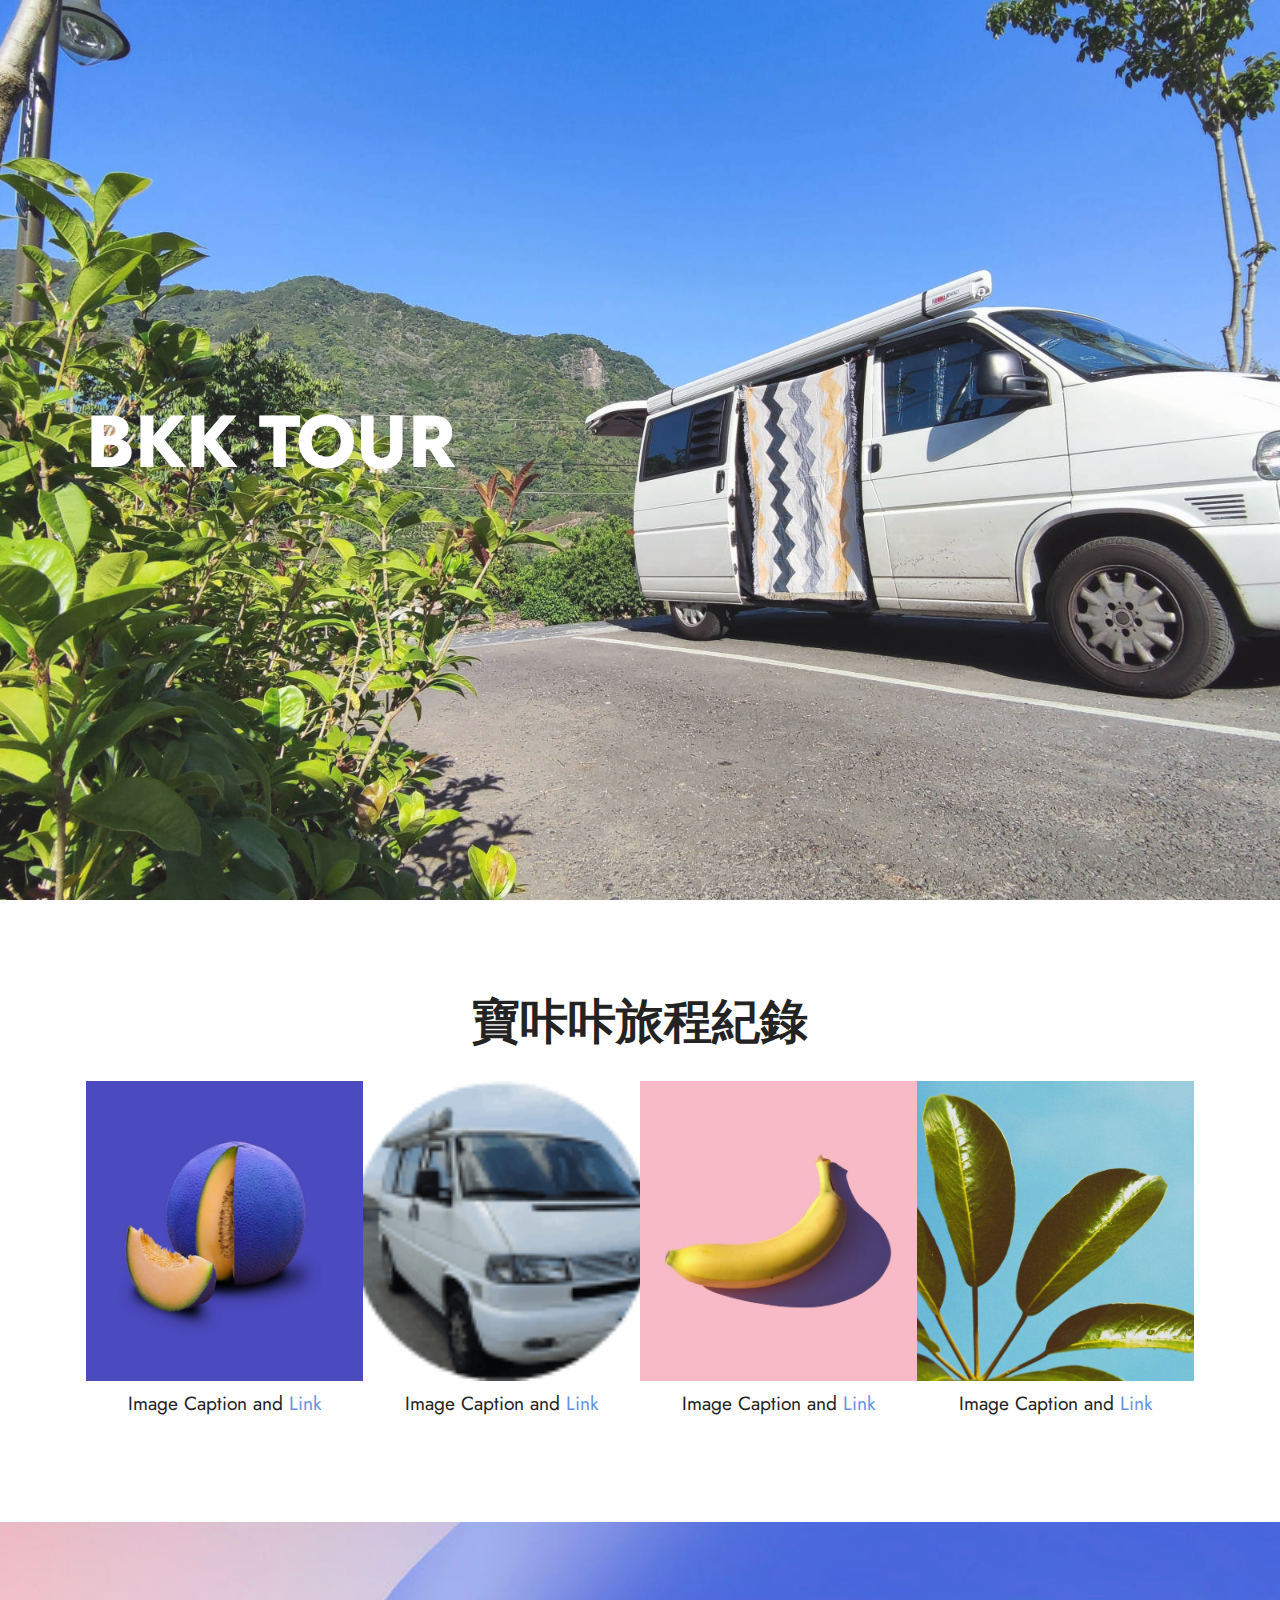
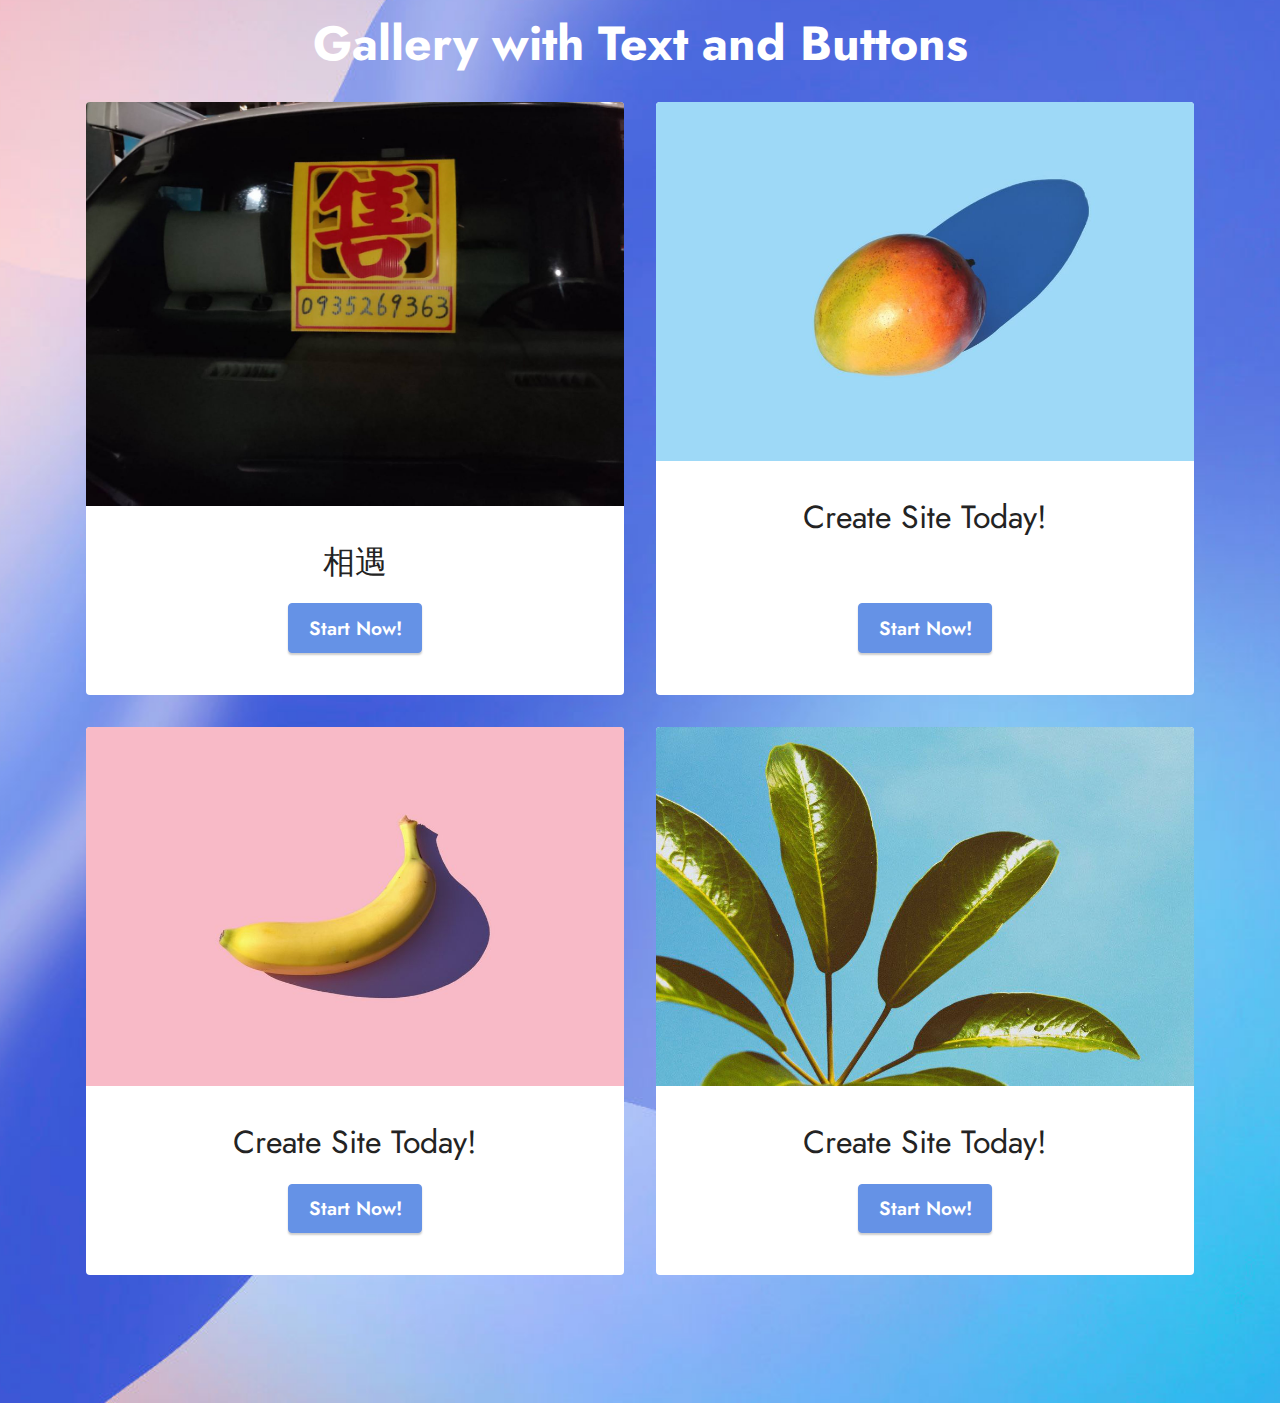
<file: index.html>
<!DOCTYPE html>
<html  lang="en">
<head>
  
  <meta charset="UTF-8">
  <meta http-equiv="X-UA-Compatible" content="IE=edge">
  
  <meta name="twitter:card" content="summary_large_image"/>
  <meta name="twitter:image:src" content="">
  <meta property="og:image" content="">
  <meta name="twitter:title" content="BKK TOUR">
  <meta name="viewport" content="width=device-width, initial-scale=1, minimum-scale=1">
  <link rel="shortcut icon" href="assets/images/bkk-logo-1-90x90.png" type="image/x-icon">
  <meta name="description" content="">
  
  
  <title>BKK TOUR</title>
  <link rel="stylesheet" href="assets/web/assets/mobirise-icons2/mobirise2.css">
  <link rel="stylesheet" href="assets/bootstrap/css/bootstrap.min.css">
  <link rel="stylesheet" href="assets/bootstrap/css/bootstrap-grid.min.css">
  <link rel="stylesheet" href="assets/bootstrap/css/bootstrap-reboot.min.css">
  <link rel="stylesheet" href="assets/theme/css/style.css">
  <link rel="preload" href="https://fonts.googleapis.com/css2?family=Jost:ital,wght@0,400;0,700;1,400;1,700&display=swap&display=swap" as="style" onload="this.onload=null;this.rel='stylesheet'">
  <noscript><link rel="stylesheet" href="https://fonts.googleapis.com/css2?family=Jost:ital,wght@0,400;0,700;1,400;1,700&display=swap&display=swap"></noscript>
  <link rel="preload" as="style" href="assets/mobirise/css/mbr-additional.css"><link rel="stylesheet" href="assets/mobirise/css/mbr-additional.css" type="text/css">
  
  
  
  

</head>
<body>
  
  <section data-bs-version="5.1" class="header1 cid-t9Fkc3xbKI mbr-fullscreen" id="header1-0">

    

    <div class="mbr-overlay" style="opacity: 0.1; background-color: rgb(250, 250, 250);"></div>

    <div class="container">
        <div class="row">
            <div class="col-12 col-lg-5">
                <h1 class="mbr-section-title mbr-fonts-style mb-3 display-1"><strong>BKK TOUR</strong></h1>
                
                
                
            </div>
        </div>
    </div>
</section>

<section data-bs-version="5.1" class="gallery4 mbr-gallery cid-t9FkhkeGHj" id="gallery4-1">
    

    

    <div class="container">
        <div class="mbr-section-head">
            <h3 class="mbr-section-title mbr-fonts-style align-center m-0 display-2"><strong>寶咔咔旅程紀錄</strong></h3>
            
        </div>
        <div class="row mbr-gallery mt-4">
            <div class="col-12 col-md-6 col-lg-3 item gallery-image">
                <div class="item-wrapper" data-toggle="modal" data-bs-toggle="modal" data-target="#t9Fo1jzqnk-modal" data-bs-target="#t9Fo1jzqnk-modal">
                    <img class="w-100" src="assets/images/features1.jpg" alt="" data-slide-to="0" data-bs-slide-to="0" data-target="#lb-t9Fo1jzqnk" data-bs-target="#lb-t9Fo1jzqnk">
                    <div class="icon-wrapper">
                        <span class="mobi-mbri mobi-mbri-search mbr-iconfont mbr-iconfont-btn"></span>
                    </div>
                </div>
                <h6 class="mbr-item-subtitle mbr-fonts-style align-center mb-2 mt-2 display-7">
                    Image Caption and <a href="#" class="text-primary">Link</a>
                </h6>
            </div>
            <div class="col-12 col-md-6 col-lg-3 item gallery-image">
                <div class="item-wrapper" data-toggle="modal" data-bs-toggle="modal" data-target="#t9Fo1jzqnk-modal" data-bs-target="#t9Fo1jzqnk-modal">
                    <img class="w-100" src="assets/images/bkk-logo-1-90x90.png" alt="" data-slide-to="1" data-bs-slide-to="1" data-target="#lb-t9Fo1jzqnk" data-bs-target="#lb-t9Fo1jzqnk">
                    <div class="icon-wrapper">
                        <span class="mobi-mbri mobi-mbri-search mbr-iconfont mbr-iconfont-btn"></span>
                    </div>
                </div>
                <h6 class="mbr-item-subtitle mbr-fonts-style align-center mb-2 mt-2 display-7">
                    Image Caption and <a href="#" class="text-primary">Link</a>
                </h6>
            </div>
            <div class="col-12 col-md-6 col-lg-3 item gallery-image">
                <div class="item-wrapper" data-toggle="modal" data-bs-toggle="modal" data-target="#t9Fo1jzqnk-modal" data-bs-target="#t9Fo1jzqnk-modal">
                    <img class="w-100" src="assets/images/features3.jpg" alt="" data-slide-to="2" data-bs-slide-to="2" data-target="#lb-t9Fo1jzqnk" data-bs-target="#lb-t9Fo1jzqnk">
                    <div class="icon-wrapper">
                        <span class="mobi-mbri mobi-mbri-search mbr-iconfont mbr-iconfont-btn"></span>
                    </div>
                </div>
                <h6 class="mbr-item-subtitle mbr-fonts-style align-center mb-2 mt-2 display-7">
                    Image Caption and <a href="#" class="text-primary">Link</a>
                </h6>
            </div>
            <div class="col-12 col-md-6 col-lg-3 item gallery-image">
                <div class="item-wrapper" data-toggle="modal" data-bs-toggle="modal" data-target="#t9Fo1jzqnk-modal" data-bs-target="#t9Fo1jzqnk-modal">
                    <img class="w-100" src="assets/images/features4.jpg" alt="" data-slide-to="3" data-bs-slide-to="3" data-target="#lb-t9Fo1jzqnk" data-bs-target="#lb-t9Fo1jzqnk">
                    <div class="icon-wrapper">
                        <span class="mobi-mbri mobi-mbri-search mbr-iconfont mbr-iconfont-btn"></span>
                    </div>
                </div>
                <h6 class="mbr-item-subtitle mbr-fonts-style align-center mb-2 mt-2 display-7">
                    Image Caption and <a href="#" class="text-primary">Link</a>
                </h6>
            </div>
        </div>

        <div class="modal mbr-slider" tabindex="-1" role="dialog" aria-hidden="true" id="t9Fo1jzqnk-modal">
            <div class="modal-dialog" role="document">
                <div class="modal-content">
                    <div class="modal-body">
                        <div class="carousel slide carousel-fade" id="lb-t9Fo1jzqnk" data-interval="5000" data-bs-interval="5000">
                            <div class="carousel-inner">
                                <div class="carousel-item active">
                                    <img class="d-block w-100" src="assets/images/features1.jpg" alt="">
                                </div>
                                <div class="carousel-item">
                                    <img class="d-block w-100" src="assets/images/bkk-logo-1-90x90.png" alt="">
                                </div>
                                <div class="carousel-item">
                                    <img class="d-block w-100" src="assets/images/features3.jpg" alt="">
                                </div>
                                <div class="carousel-item">
                                    <img class="d-block w-100" src="assets/images/features4.jpg" alt="">
                                </div>
                            </div>
                            <ol class="carousel-indicators">
                                <li data-slide-to="0" data-bs-slide-to="0" class="active" data-target="#lb-t9Fo1jzqnk" data-bs-target="#lb-t9Fo1jzqnk"></li>
                                <li data-slide-to="1" data-bs-slide-to="1" data-target="#lb-t9Fo1jzqnk" data-bs-target="#lb-t9Fo1jzqnk"></li>
                                <li data-slide-to="2" data-bs-slide-to="2" data-target="#lb-t9Fo1jzqnk" data-bs-target="#lb-t9Fo1jzqnk"></li>
                                <li data-slide-to="3" data-bs-slide-to="3" data-target="#lb-t9Fo1jzqnk" data-bs-target="#lb-t9Fo1jzqnk"></li>
                            </ol>
                            <a role="button" href="" class="close" data-dismiss="modal" data-bs-dismiss="modal" aria-label="Close">
                            </a>
                            <a class="carousel-control-prev carousel-control" role="button" data-slide="prev" data-bs-slide="prev" href="#lb-t9Fo1jzqnk">
                                <span class="mobi-mbri mobi-mbri-arrow-prev" aria-hidden="true"></span>
                                <span class="sr-only visually-hidden">Previous</span>
                            </a>
                            <a class="carousel-control-next carousel-control" role="button" data-slide="next" data-bs-slide="next" href="#lb-t9Fo1jzqnk">
                                <span class="mobi-mbri mobi-mbri-arrow-next" aria-hidden="true"></span>
                                <span class="sr-only visually-hidden">Next</span>
                            </a>
                        </div>
                    </div>
                </div>
            </div>
        </div>
    </div>
</section>

<section data-bs-version="5.1" class="gallery2 cid-t9Fmu6ZDHV" id="gallery2-3">
    
    
    <div class="container">
        <div class="mbr-section-head">
            <h4 class="mbr-section-title mbr-fonts-style align-center mb-0 display-2"><strong>Gallery with Text and Buttons</strong></h4>
            
        </div>
        <div class="row mt-4">
            
            <div class="item features-image сol-12 col-md-6 col-lg-6 active">
                <div class="item-wrapper">
                    <div class="item-img">
                        <img src="assets/images/1642264971825-1256x942.jpg" alt="" data-slide-to="0" data-bs-slide-to="0">
                    </div>
                    <div class="item-content">
                        <h5 class="item-title mbr-fonts-style display-5">相遇</h5>
                        
                        
                    </div>
                    <div class="mbr-section-btn item-footer mt-2">
                        <a href="" class="btn btn-primary item-btn display-7" target="_blank">Start
                            Now!</a>
                    </div>
                </div>
            </div><div class="item features-image сol-12 col-md-6 col-lg-6">
                <div class="item-wrapper">
                    <div class="item-img">
                        <img src="assets/images/features2.jpg" alt="" data-slide-to="1" data-bs-slide-to="1">
                    </div>
                    <div class="item-content">
                        <h5 class="item-title mbr-fonts-style display-5">Create Site Today!</h5>
                        
                        
                    </div>
                    <div class="mbr-section-btn item-footer mt-2">
                        <a href="" class="btn btn-primary item-btn display-7" target="_blank">Start
                            Now!</a>
                    </div>
                </div>
            </div>
            <div class="item features-image сol-12 col-md-6 col-lg-6">
                <div class="item-wrapper">
                    <div class="item-img">
                        <img src="assets/images/features3.jpg" alt="">
                    </div>
                    <div class="item-content">
                        <h5 class="item-title mbr-fonts-style display-5">Create Site Today!</h5>
                        
                        
                    </div>
                    <div class="mbr-section-btn item-footer mt-2">
                        <a href="" class="btn btn-primary item-btn display-7" target="_blank">Start
                            Now!</a>
                    </div>
                </div>
            </div>
            <div class="item features-image сol-12 col-md-6 col-lg-6">
                <div class="item-wrapper">
                    <div class="item-img">
                        <img src="assets/images/features4.jpg" alt="" title="">
                    </div>
                    <div class="item-content">
                        <h5 class="item-title mbr-fonts-style display-5">Create Site Today!</h5>
                        
                        
                    </div>
                    <div class="mbr-section-btn item-footer mt-2">
                        <a href="" class="btn btn-primary item-btn display-7" target="_blank">Start
                            Now!</a>
                    </div>
                </div>
            </div>
        </div>
    </div>
</section>


<script src="assets/bootstrap/js/bootstrap.bundle.min.js"></script>
  <script src="assets/smoothscroll/smooth-scroll.js"></script>
  <script src="assets/ytplayer/index.js"></script>
  <script src="assets/theme/js/script.js"></script>
  
  
  

</body>
</html>
</file>
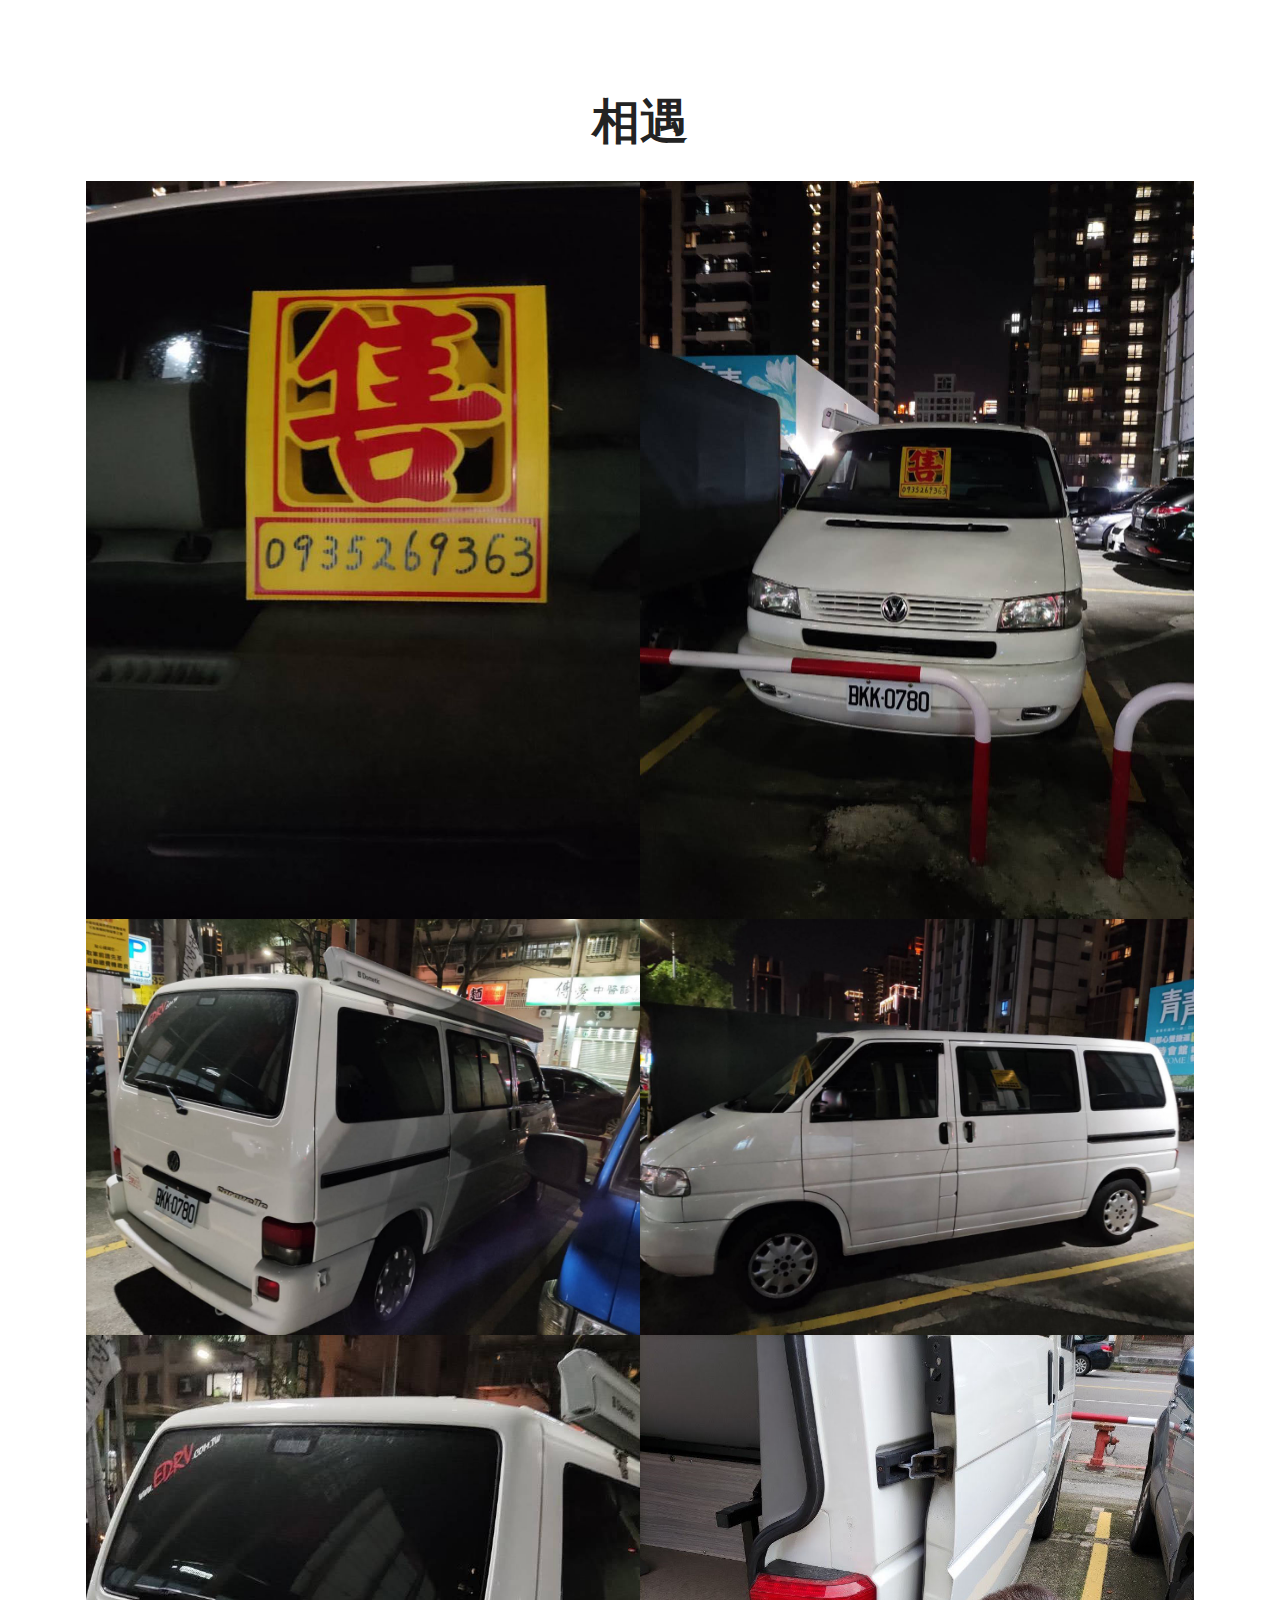
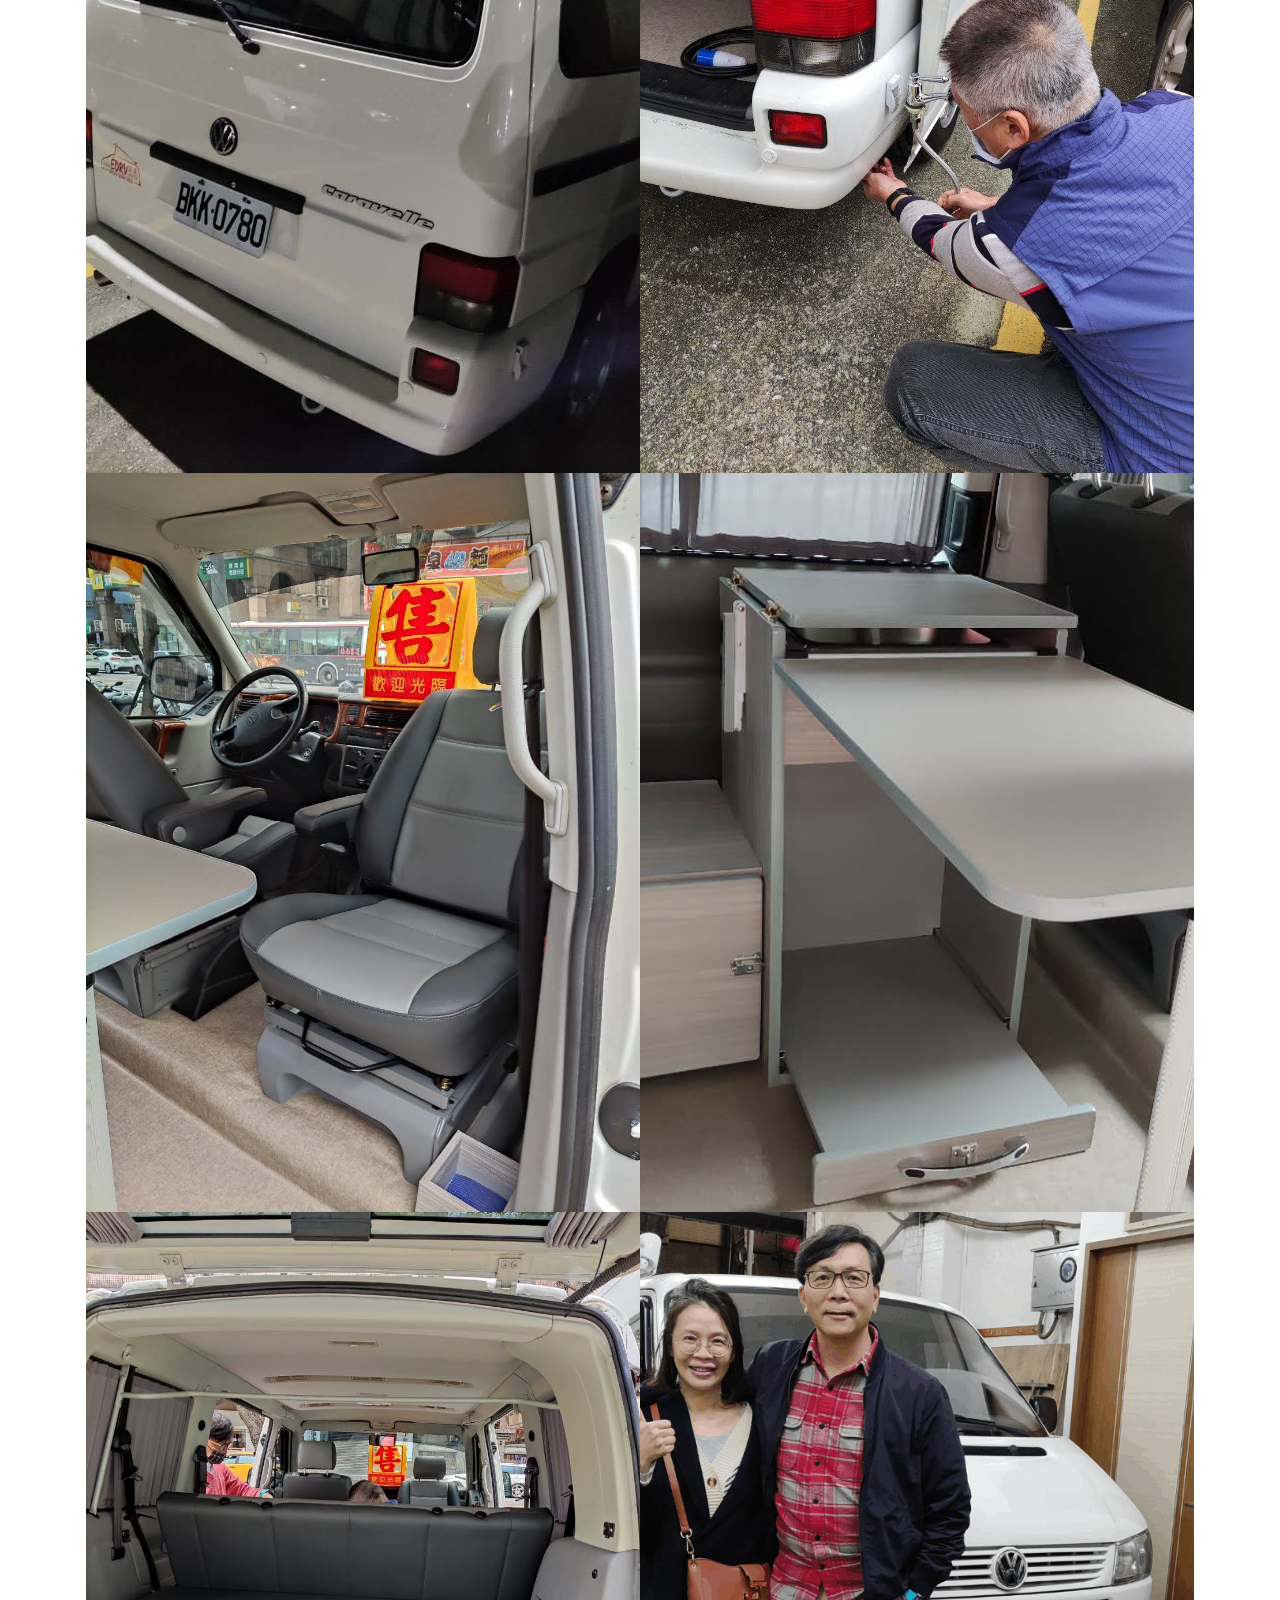
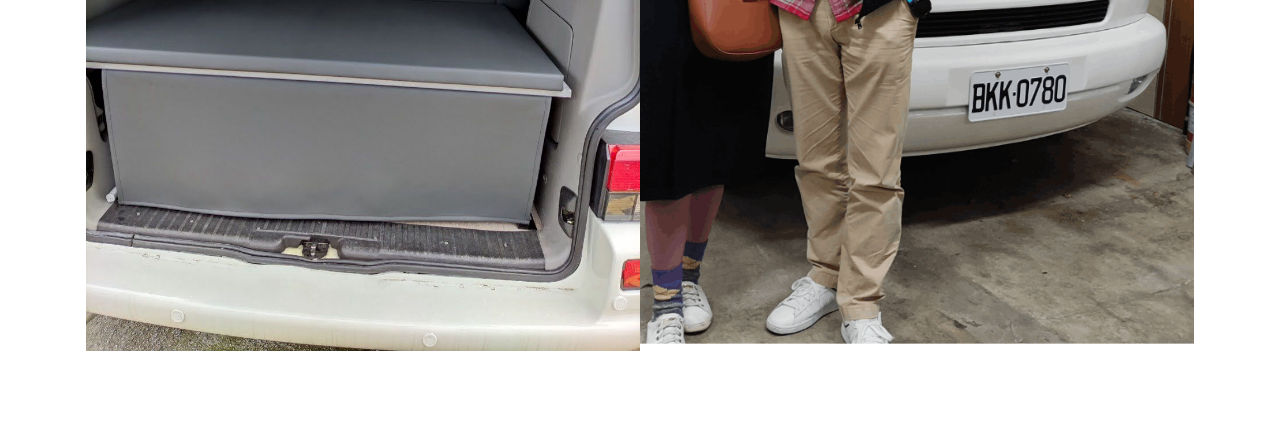
<file: page1.html>
<!DOCTYPE html>
<html  lang="en">
<head>
  
  <meta charset="UTF-8">
  <meta http-equiv="X-UA-Compatible" content="IE=edge">
  
  <meta name="twitter:card" content="summary_large_image"/>
  <meta name="twitter:image:src" content="">
  <meta property="og:image" content="">
  <meta name="twitter:title" content="Page 1">
  <meta name="viewport" content="width=device-width, initial-scale=1, minimum-scale=1">
  <link rel="shortcut icon" href="assets/images/bkk-logo-1-90x90.png" type="image/x-icon">
  <meta name="description" content="">
  
  
  <title>Page 1</title>
  <link rel="stylesheet" href="assets/web/assets/mobirise-icons2/mobirise2.css">
  <link rel="stylesheet" href="assets/bootstrap/css/bootstrap.min.css">
  <link rel="stylesheet" href="assets/bootstrap/css/bootstrap-grid.min.css">
  <link rel="stylesheet" href="assets/bootstrap/css/bootstrap-reboot.min.css">
  <link rel="stylesheet" href="assets/theme/css/style.css">
  <link rel="preload" href="https://fonts.googleapis.com/css2?family=Jost:ital,wght@0,400;0,700;1,400;1,700&display=swap&display=swap" as="style" onload="this.onload=null;this.rel='stylesheet'">
  <noscript><link rel="stylesheet" href="https://fonts.googleapis.com/css2?family=Jost:ital,wght@0,400;0,700;1,400;1,700&display=swap&display=swap"></noscript>
  <link rel="preload" as="style" href="assets/mobirise/css/mbr-additional.css"><link rel="stylesheet" href="assets/mobirise/css/mbr-additional.css" type="text/css">
  
  
  
  

</head>
<body>
  
  <section data-bs-version="5.1" class="gallery4 mbr-gallery cid-t9FmMDVk1t" id="gallery4-4">
    

    

    <div class="container">
        <div class="mbr-section-head">
            <h3 class="mbr-section-title mbr-fonts-style align-center m-0 display-2"><strong>相遇</strong></h3>
            
        </div>
        <div class="row mbr-gallery mt-4">
            <div class="col-12 col-md-6 col-lg-6 item gallery-image">
                <div class="item-wrapper" data-toggle="modal" data-bs-toggle="modal" data-target="#t9Fo1nRi00-modal" data-bs-target="#t9Fo1nRi00-modal">
                    <img class="w-100" src="assets/images/1642264971825-1288x966.jpg" alt="" data-slide-to="0" data-bs-slide-to="0" data-target="#lb-t9Fo1nRi00" data-bs-target="#lb-t9Fo1nRi00">
                    <div class="icon-wrapper">
                        <span class="mobi-mbri mobi-mbri-search mbr-iconfont mbr-iconfont-btn"></span>
                    </div>
                </div>
                
            </div>
            <div class="col-12 col-md-6 col-lg-6 item gallery-image">
                <div class="item-wrapper" data-toggle="modal" data-bs-toggle="modal" data-target="#t9Fo1nRi00-modal" data-bs-target="#t9Fo1nRi00-modal">
                    <img class="w-100" src="assets/images/1642264972029-1108x1477.jpg" alt="" data-slide-to="1" data-bs-slide-to="1" data-target="#lb-t9Fo1nRi00" data-bs-target="#lb-t9Fo1nRi00">
                    <div class="icon-wrapper">
                        <span class="mobi-mbri mobi-mbri-search mbr-iconfont mbr-iconfont-btn"></span>
                    </div>
                </div>
                
            </div>
            <div class="col-12 col-md-6 col-lg-6 item gallery-image">
                <div class="item-wrapper" data-toggle="modal" data-bs-toggle="modal" data-target="#t9Fo1nRi00-modal" data-bs-target="#t9Fo1nRi00-modal">
                    <img class="w-100" src="assets/images/1642264971957-1288x966.jpg" alt="" data-slide-to="2" data-bs-slide-to="2" data-target="#lb-t9Fo1nRi00" data-bs-target="#lb-t9Fo1nRi00">
                    <div class="icon-wrapper">
                        <span class="mobi-mbri mobi-mbri-search mbr-iconfont mbr-iconfont-btn"></span>
                    </div>
                </div>
                
            </div>
            <div class="col-12 col-md-6 col-lg-6 item gallery-image">
                <div class="item-wrapper" data-toggle="modal" data-bs-toggle="modal" data-target="#t9Fo1nRi00-modal" data-bs-target="#t9Fo1nRi00-modal">
                    <img class="w-100" src="assets/images/1642264971893-1288x966.jpg" alt="" data-slide-to="3" data-bs-slide-to="3" data-target="#lb-t9Fo1nRi00" data-bs-target="#lb-t9Fo1nRi00">
                    <div class="icon-wrapper">
                        <span class="mobi-mbri mobi-mbri-search mbr-iconfont mbr-iconfont-btn"></span>
                    </div>
                </div>
                
            </div><div class="col-12 col-md-6 col-lg-6 item gallery-image">
                <div class="item-wrapper" data-toggle="modal" data-bs-toggle="modal" data-target="#t9Fo1nRi00-modal" data-bs-target="#t9Fo1nRi00-modal">
                    <img class="w-100" src="assets/images/1642264971996-1477x1108.jpg" alt="" data-slide-to="4" data-bs-slide-to="4" data-target="#lb-t9Fo1nRi00" data-bs-target="#lb-t9Fo1nRi00">
                    <div class="icon-wrapper">
                        <span class="mobi-mbri mobi-mbri-search mbr-iconfont mbr-iconfont-btn"></span>
                    </div>
                </div>
                
            </div><div class="col-12 col-md-6 col-lg-6 item gallery-image">
                <div class="item-wrapper" data-toggle="modal" data-bs-toggle="modal" data-target="#t9Fo1nRi00-modal" data-bs-target="#t9Fo1nRi00-modal">
                    <img class="w-100" src="assets/images/1642592878662-960x1280.jpg" alt="" data-slide-to="5" data-bs-slide-to="5" data-target="#lb-t9Fo1nRi00" data-bs-target="#lb-t9Fo1nRi00">
                    <div class="icon-wrapper">
                        <span class="mobi-mbri mobi-mbri-search mbr-iconfont mbr-iconfont-btn"></span>
                    </div>
                </div>
                
            </div><div class="col-12 col-md-6 col-lg-6 item gallery-image">
                <div class="item-wrapper" data-toggle="modal" data-bs-toggle="modal" data-target="#t9Fo1nRi00-modal" data-bs-target="#t9Fo1nRi00-modal">
                    <img class="w-100" src="assets/images/1642592853532-960x1280.jpg" alt="" data-slide-to="6" data-bs-slide-to="6" data-target="#lb-t9Fo1nRi00" data-bs-target="#lb-t9Fo1nRi00">
                    <div class="icon-wrapper">
                        <span class="mobi-mbri mobi-mbri-search mbr-iconfont mbr-iconfont-btn"></span>
                    </div>
                </div>
                
            </div><div class="col-12 col-md-6 col-lg-6 item gallery-image">
                <div class="item-wrapper" data-toggle="modal" data-bs-toggle="modal" data-target="#t9Fo1nRi00-modal" data-bs-target="#t9Fo1nRi00-modal">
                    <img class="w-100" src="assets/images/1642592838262-1280x720.jpg" alt="" data-slide-to="7" data-bs-slide-to="7" data-target="#lb-t9Fo1nRi00" data-bs-target="#lb-t9Fo1nRi00">
                    <div class="icon-wrapper">
                        <span class="mobi-mbri mobi-mbri-search mbr-iconfont mbr-iconfont-btn"></span>
                    </div>
                </div>
                
            </div><div class="col-12 col-md-6 col-lg-6 item gallery-image">
                <div class="item-wrapper" data-toggle="modal" data-bs-toggle="modal" data-target="#t9Fo1nRi00-modal" data-bs-target="#t9Fo1nRi00-modal">
                    <img class="w-100" src="assets/images/1642592849903-960x1280.jpg" alt="" data-slide-to="8" data-bs-slide-to="8" data-target="#lb-t9Fo1nRi00" data-bs-target="#lb-t9Fo1nRi00">
                    <div class="icon-wrapper">
                        <span class="mobi-mbri mobi-mbri-search mbr-iconfont mbr-iconfont-btn"></span>
                    </div>
                </div>
                
            </div><div class="col-12 col-md-6 col-lg-6 item gallery-image">
                <div class="item-wrapper" data-toggle="modal" data-bs-toggle="modal" data-target="#t9Fo1nRi00-modal" data-bs-target="#t9Fo1nRi00-modal">
                    <img class="w-100" src="assets/images/image-973-1135x893.png" alt="" data-slide-to="9" data-bs-slide-to="9" data-target="#lb-t9Fo1nRi00" data-bs-target="#lb-t9Fo1nRi00">
                    <div class="icon-wrapper">
                        <span class="mobi-mbri mobi-mbri-search mbr-iconfont mbr-iconfont-btn"></span>
                    </div>
                </div>
                
            </div>
        </div>

        <div class="modal mbr-slider" tabindex="-1" role="dialog" aria-hidden="true" id="t9Fo1nRi00-modal">
            <div class="modal-dialog" role="document">
                <div class="modal-content">
                    <div class="modal-body">
                        <div class="carousel slide" id="lb-t9Fo1nRi00" data-interval="5000" data-bs-interval="5000">
                            <div class="carousel-inner">
                                <div class="carousel-item active">
                                    <img class="d-block w-100" src="assets/images/1642264971825-1288x966.jpg" alt="">
                                </div>
                                <div class="carousel-item">
                                    <img class="d-block w-100" src="assets/images/1642264972029-1108x1477.jpg" alt="">
                                </div>
                                <div class="carousel-item">
                                    <img class="d-block w-100" src="assets/images/1642264971957-1288x966.jpg" alt="">
                                </div>
                                <div class="carousel-item">
                                    <img class="d-block w-100" src="assets/images/1642264971893-1288x966.jpg" alt="">
                                </div><div class="carousel-item">
                                    <img class="d-block w-100" src="assets/images/1642264971996-1477x1108.jpg" alt="">
                                </div><div class="carousel-item">
                                    <img class="d-block w-100" src="assets/images/1642592878662-960x1280.jpg" alt="">
                                </div><div class="carousel-item">
                                    <img class="d-block w-100" src="assets/images/1642592853532-960x1280.jpg" alt="">
                                </div><div class="carousel-item">
                                    <img class="d-block w-100" src="assets/images/1642592838262-1280x720.jpg" alt="">
                                </div><div class="carousel-item">
                                    <img class="d-block w-100" src="assets/images/1642592849903-960x1280.jpg" alt="">
                                </div><div class="carousel-item">
                                    <img class="d-block w-100" src="assets/images/image-973-1135x893.png" alt="">
                                </div>
                            </div>
                            <ol class="carousel-indicators">
                                <li data-slide-to="0" data-bs-slide-to="0" class="active" data-target="#lb-t9Fo1nRi00" data-bs-target="#lb-t9Fo1nRi00"></li>
                                <li data-slide-to="1" data-bs-slide-to="1" data-target="#lb-t9Fo1nRi00" data-bs-target="#lb-t9Fo1nRi00"></li>
                                <li data-slide-to="2" data-bs-slide-to="2" data-target="#lb-t9Fo1nRi00" data-bs-target="#lb-t9Fo1nRi00"></li>
                                <li data-slide-to="3" data-bs-slide-to="3" data-target="#lb-t9Fo1nRi00" data-bs-target="#lb-t9Fo1nRi00"></li><li data-slide-to="4" data-bs-slide-to="4" data-target="#lb-t9Fo1nRi00" data-bs-target="#lb-t9Fo1nRi00"></li><li data-slide-to="5" data-bs-slide-to="5" data-target="#lb-t9Fo1nRi00" data-bs-target="#lb-t9Fo1nRi00"></li><li data-slide-to="6" data-bs-slide-to="6" data-target="#lb-t9Fo1nRi00" data-bs-target="#lb-t9Fo1nRi00"></li><li data-slide-to="7" data-bs-slide-to="7" data-target="#lb-t9Fo1nRi00" data-bs-target="#lb-t9Fo1nRi00"></li><li data-slide-to="8" data-bs-slide-to="8" data-target="#lb-t9Fo1nRi00" data-bs-target="#lb-t9Fo1nRi00"></li><li data-slide-to="9" data-bs-slide-to="9" data-target="#lb-t9Fo1nRi00" data-bs-target="#lb-t9Fo1nRi00"></li>
                            </ol>
                            <a role="button" href="" class="close" data-dismiss="modal" data-bs-dismiss="modal" aria-label="Close">
                            </a>
                            <a class="carousel-control-prev carousel-control" role="button" data-slide="prev" data-bs-slide="prev" href="#lb-t9Fo1nRi00">
                                <span class="mobi-mbri mobi-mbri-arrow-prev" aria-hidden="true"></span>
                                <span class="sr-only visually-hidden">Previous</span>
                            </a>
                            <a class="carousel-control-next carousel-control" role="button" data-slide="next" data-bs-slide="next" href="#lb-t9Fo1nRi00">
                                <span class="mobi-mbri mobi-mbri-arrow-next" aria-hidden="true"></span>
                                <span class="sr-only visually-hidden">Next</span>
                            </a>
                        </div>
                    </div>
                </div>
            </div>
        </div>
    </div>
</section>


<script src="assets/bootstrap/js/bootstrap.bundle.min.js"></script>
  <script src="assets/smoothscroll/smooth-scroll.js"></script>
  <script src="assets/ytplayer/index.js"></script>
  <script src="assets/theme/js/script.js"></script>
  
  
  

</body>
</html>
</file>
<file: assets/web/assets/mobirise-icons2/mobirise2.css>
@font-face {
  font-family: 'Moririse2';
  font-display: swap;
  src:  url('mobirise2.eot?f2bix4');
  src:  url('mobirise2.eot?f2bix4#iefix') format('embedded-opentype'),
    url('mobirise2.ttf?f2bix4') format('truetype'),
    url('mobirise2.woff?f2bix4') format('woff'),
    url('mobirise2.svg?f2bix4#mobirise2') format('svg');
  font-weight: normal;
  font-style: normal;
}

[class^="mobi-"], [class*=" mobi-"] {
  /* use !important to prevent issues with browser extensions that change fonts */
  font-family: 'Moririse2' !important;
  speak: none;
  font-style: normal;
  font-weight: normal;
  font-variant: normal;
  text-transform: none;
  line-height: 1;

  /* Better Font Rendering =========== */
  -webkit-font-smoothing: antialiased;
  -moz-osx-font-smoothing: grayscale;
}

.mobi-mbri-add-submenu:before {
  content: "\e900";
}
.mobi-mbri-alert:before {
  content: "\e901";
}
.mobi-mbri-align-center:before {
  content: "\e902";
}
.mobi-mbri-align-justify:before {
  content: "\e903";
}
.mobi-mbri-align-left:before {
  content: "\e904";
}
.mobi-mbri-align-right:before {
  content: "\e905";
}
.mobi-mbri-android:before {
  content: "\e906";
}
.mobi-mbri-apple:before {
  content: "\e907";
}
.mobi-mbri-arrow-down:before {
  content: "\e908";
}
.mobi-mbri-arrow-next:before {
  content: "\e909";
}
.mobi-mbri-arrow-prev:before {
  content: "\e90a";
}
.mobi-mbri-arrow-up:before {
  content: "\e90b";
}
.mobi-mbri-bold:before {
  content: "\e90c";
}
.mobi-mbri-bookmark:before {
  content: "\e90d";
}
.mobi-mbri-bootstrap:before {
  content: "\e90e";
}
.mobi-mbri-briefcase:before {
  content: "\e90f";
}
.mobi-mbri-browse:before {
  content: "\e910";
}
.mobi-mbri-bulleted-list:before {
  content: "\e911";
}
.mobi-mbri-calendar:before {
  content: "\e912";
}
.mobi-mbri-camera:before {
  content: "\e913";
}
.mobi-mbri-cart-add:before {
  content: "\e914";
}
.mobi-mbri-cart-full:before {
  content: "\e915";
}
.mobi-mbri-cash:before {
  content: "\e916";
}
.mobi-mbri-change-style:before {
  content: "\e917";
}
.mobi-mbri-chat:before {
  content: "\e918";
}
.mobi-mbri-clock:before {
  content: "\e919";
}
.mobi-mbri-close:before {
  content: "\e91a";
}
.mobi-mbri-cloud:before {
  content: "\e91b";
}
.mobi-mbri-code:before {
  content: "\e91c";
}
.mobi-mbri-contact-form:before {
  content: "\e91d";
}
.mobi-mbri-credit-card:before {
  content: "\e91e";
}
.mobi-mbri-cursor-click:before {
  content: "\e91f";
}
.mobi-mbri-cust-feedback:before {
  content: "\e920";
}
.mobi-mbri-database:before {
  content: "\e921";
}
.mobi-mbri-delivery:before {
  content: "\e922";
}
.mobi-mbri-desktop:before {
  content: "\e923";
}
.mobi-mbri-devices:before {
  content: "\e924";
}
.mobi-mbri-down:before {
  content: "\e925";
}
.mobi-mbri-download-2:before {
  content: "\e926";
}
.mobi-mbri-download:before {
  content: "\e927";
}
.mobi-mbri-drag-n-drop-2:before {
  content: "\e928";
}
.mobi-mbri-drag-n-drop:before {
  content: "\e929";
}
.mobi-mbri-edit-2:before {
  content: "\e92a";
}
.mobi-mbri-edit:before {
  content: "\e92b";
}
.mobi-mbri-error:before {
  content: "\e92c";
}
.mobi-mbri-extension:before {
  content: "\e92d";
}
.mobi-mbri-features:before {
  content: "\e92e";
}
.mobi-mbri-file:before {
  content: "\e92f";
}
.mobi-mbri-flag:before {
  content: "\e930";
}
.mobi-mbri-folder:before {
  content: "\e931";
}
.mobi-mbri-gift:before {
  content: "\e932";
}
.mobi-mbri-github:before {
  content: "\e933";
}
.mobi-mbri-globe-2:before {
  content: "\e934";
}
.mobi-mbri-globe:before {
  content: "\e935";
}
.mobi-mbri-growing-chart:before {
  content: "\e936";
}
.mobi-mbri-hearth:before {
  content: "\e937";
}
.mobi-mbri-help:before {
  content: "\e938";
}
.mobi-mbri-home:before {
  content: "\e939";
}
.mobi-mbri-hot-cup:before {
  content: "\e93a";
}
.mobi-mbri-idea:before {
  content: "\e93b";
}
.mobi-mbri-image-gallery:before {
  content: "\e93c";
}
.mobi-mbri-image-slider:before {
  content: "\e93d";
}
.mobi-mbri-info:before {
  content: "\e93e";
}
.mobi-mbri-italic:before {
  content: "\e93f";
}
.mobi-mbri-key:before {
  content: "\e940";
}
.mobi-mbri-laptop:before {
  content: "\e941";
}
.mobi-mbri-layers:before {
  content: "\e942";
}
.mobi-mbri-left-right:before {
  content: "\e943";
}
.mobi-mbri-left:before {
  content: "\e944";
}
.mobi-mbri-letter:before {
  content: "\e945";
}
.mobi-mbri-like:before {
  content: "\e946";
}
.mobi-mbri-link:before {
  content: "\e947";
}
.mobi-mbri-lock:before {
  content: "\e948";
}
.mobi-mbri-login:before {
  content: "\e949";
}
.mobi-mbri-logout:before {
  content: "\e94a";
}
.mobi-mbri-magic-stick:before {
  content: "\e94b";
}
.mobi-mbri-map-pin:before {
  content: "\e94c";
}
.mobi-mbri-menu:before {
  content: "\e94d";
}
.mobi-mbri-mobile-2:before {
  content: "\e94e";
}
.mobi-mbri-mobile-horizontal:before {
  content: "\e94f";
}
.mobi-mbri-mobile:before {
  content: "\e950";
}
.mobi-mbri-mobirise:before {
  content: "\e951";
}
.mobi-mbri-more-horizontal:before {
  content: "\e952";
}
.mobi-mbri-more-vertical:before {
  content: "\e953";
}
.mobi-mbri-music:before {
  content: "\e954";
}
.mobi-mbri-new-file:before {
  content: "\e955";
}
.mobi-mbri-numbered-list:before {
  content: "\e956";
}
.mobi-mbri-opened-folder:before {
  content: "\e957";
}
.mobi-mbri-pages:before {
  content: "\e958";
}
.mobi-mbri-paper-plane:before {
  content: "\e959";
}
.mobi-mbri-paperclip:before {
  content: "\e95a";
}
.mobi-mbri-phone:before {
  content: "\e95b";
}
.mobi-mbri-photo:before {
  content: "\e95c";
}
.mobi-mbri-photos:before {
  content: "\e95d";
}
.mobi-mbri-pin:before {
  content: "\e95e";
}
.mobi-mbri-play:before {
  content: "\e95f";
}
.mobi-mbri-plus:before {
  content: "\e960";
}
.mobi-mbri-preview:before {
  content: "\e961";
}
.mobi-mbri-print:before {
  content: "\e962";
}
.mobi-mbri-protect:before {
  content: "\e963";
}
.mobi-mbri-question:before {
  content: "\e964";
}
.mobi-mbri-quote-left:before {
  content: "\e965";
}
.mobi-mbri-quote-right:before {
  content: "\e966";
}
.mobi-mbri-redo:before {
  content: "\e967";
}
.mobi-mbri-refresh:before {
  content: "\e968";
}
.mobi-mbri-responsive-2:before {
  content: "\e969";
}
.mobi-mbri-responsive:before {
  content: "\e96a";
}
.mobi-mbri-right:before {
  content: "\e96b";
}
.mobi-mbri-rocket:before {
  content: "\e96c";
}
.mobi-mbri-sad-face:before {
  content: "\e96d";
}
.mobi-mbri-sale:before {
  content: "\e96e";
}
.mobi-mbri-save:before {
  content: "\e96f";
}
.mobi-mbri-search:before {
  content: "\e970";
}
.mobi-mbri-setting-2:before {
  content: "\e971";
}
.mobi-mbri-setting-3:before {
  content: "\e972";
}
.mobi-mbri-setting:before {
  content: "\e973";
}
.mobi-mbri-share:before {
  content: "\e974";
}
.mobi-mbri-shopping-bag:before {
  content: "\e975";
}
.mobi-mbri-shopping-basket:before {
  content: "\e976";
}
.mobi-mbri-shopping-cart:before {
  content: "\e977";
}
.mobi-mbri-sites:before {
  content: "\e978";
}
.mobi-mbri-smile-face:before {
  content: "\e979";
}
.mobi-mbri-speed:before {
  content: "\e97a";
}
.mobi-mbri-star:before {
  content: "\e97b";
}
.mobi-mbri-success:before {
  content: "\e97c";
}
.mobi-mbri-sun:before {
  content: "\e97d";
}
.mobi-mbri-sun2:before {
  content: "\e97e";
}
.mobi-mbri-tablet-vertical:before {
  content: "\e97f";
}
.mobi-mbri-tablet:before {
  content: "\e980";
}
.mobi-mbri-target:before {
  content: "\e981";
}
.mobi-mbri-timer:before {
  content: "\e982";
}
.mobi-mbri-to-ftp:before {
  content: "\e983";
}
.mobi-mbri-to-local-drive:before {
  content: "\e984";
}
.mobi-mbri-touch-swipe:before {
  content: "\e985";
}
.mobi-mbri-touch:before {
  content: "\e986";
}
.mobi-mbri-trash:before {
  content: "\e987";
}
.mobi-mbri-underline:before {
  content: "\e988";
}
.mobi-mbri-undo:before {
  content: "\e989";
}
.mobi-mbri-unlink:before {
  content: "\e98a";
}
.mobi-mbri-unlock:before {
  content: "\e98b";
}
.mobi-mbri-up-down:before {
  content: "\e98c";
}
.mobi-mbri-up:before {
  content: "\e98d";
}
.mobi-mbri-update:before {
  content: "\e98e";
}
.mobi-mbri-upload-2:before {
  content: "\e98f";
}
.mobi-mbri-upload:before {
  content: "\e990";
}
.mobi-mbri-user-2:before {
  content: "\e991";
}
.mobi-mbri-user:before {
  content: "\e992";
}
.mobi-mbri-users:before {
  content: "\e993";
}
.mobi-mbri-video-play:before {
  content: "\e994";
}
.mobi-mbri-video:before {
  content: "\e995";
}
.mobi-mbri-watch:before {
  content: "\e996";
}
.mobi-mbri-website-theme-2:before {
  content: "\e997";
}
.mobi-mbri-website-theme:before {
  content: "\e998";
}
.mobi-mbri-wifi:before {
  content: "\e999";
}
.mobi-mbri-windows:before {
  content: "\e99a";
}
.mobi-mbri-zoom-in:before {
  content: "\e99b";
}
.mobi-mbri-zoom-out:before {
  content: "\e99c";
}
</file>
<file: assets/theme/css/style.css>
@charset "UTF-8";
section {
  background-color: #ffffff;
}

body {
  font-style: normal;
  line-height: 1.5;
  font-weight: 400;
  color: #232323;
  position: relative;
}

button {
  background-color: transparent;
  border-color: transparent;
}

section,
.container,
.container-fluid {
  position: relative;
  word-wrap: break-word;
}

a.mbr-iconfont:hover {
  text-decoration: none;
}

.article .lead p,
.article .lead ul,
.article .lead ol,
.article .lead pre,
.article .lead blockquote {
  margin-bottom: 0;
}

a {
  font-style: normal;
  font-weight: 400;
  cursor: pointer;
}
a, a:hover {
  text-decoration: none;
}

.mbr-section-title {
  font-style: normal;
  line-height: 1.3;
}

.mbr-section-subtitle {
  line-height: 1.3;
}

.mbr-text {
  font-style: normal;
  line-height: 1.7;
}

h1,
h2,
h3,
h4,
h5,
h6,
.display-1,
.display-2,
.display-4,
.display-5,
.display-7,
span,
p,
a {
  line-height: 1;
  word-break: break-word;
  word-wrap: break-word;
  font-weight: 400;
}

b,
strong {
  font-weight: bold;
}

input:-webkit-autofill, input:-webkit-autofill:hover, input:-webkit-autofill:focus, input:-webkit-autofill:active {
  transition-delay: 9999s;
  -webkit-transition-property: background-color, color;
  transition-property: background-color, color;
}

textarea[type=hidden] {
  display: none;
}

section {
  background-position: 50% 50%;
  background-repeat: no-repeat;
  background-size: cover;
}
section .mbr-background-video,
section .mbr-background-video-preview {
  position: absolute;
  bottom: 0;
  left: 0;
  right: 0;
  top: 0;
}

.hidden {
  visibility: hidden;
}

.mbr-z-index20 {
  z-index: 20;
}

/*! Base colors */
.mbr-white {
  color: #ffffff;
}

.mbr-black {
  color: #111111;
}

.mbr-bg-white {
  background-color: #ffffff;
}

.mbr-bg-black {
  background-color: #000000;
}

/*! Text-aligns */
.align-left {
  text-align: left;
}

.align-center {
  text-align: center;
}

.align-right {
  text-align: right;
}

/*! Font-weight  */
.mbr-light {
  font-weight: 300;
}

.mbr-regular {
  font-weight: 400;
}

.mbr-semibold {
  font-weight: 500;
}

.mbr-bold {
  font-weight: 700;
}

/*! Media  */
.media-content {
  flex-basis: 100%;
}

.media-container-row {
  display: flex;
  flex-direction: row;
  flex-wrap: wrap;
  justify-content: center;
  align-content: center;
  align-items: start;
}
.media-container-row .media-size-item {
  width: 400px;
}

.media-container-column {
  display: flex;
  flex-direction: column;
  flex-wrap: wrap;
  justify-content: center;
  align-content: center;
  align-items: stretch;
}
.media-container-column > * {
  width: 100%;
}

@media (min-width: 992px) {
  .media-container-row {
    flex-wrap: nowrap;
  }
}
figure {
  margin-bottom: 0;
  overflow: hidden;
}

figure[mbr-media-size] {
  transition: width 0.1s;
}

img,
iframe {
  display: block;
  width: 100%;
}

.card {
  background-color: transparent;
  border: none;
}

.card-box {
  width: 100%;
}

.card-img {
  text-align: center;
  flex-shrink: 0;
  -webkit-flex-shrink: 0;
}

.media {
  max-width: 100%;
  margin: 0 auto;
}

.mbr-figure {
  align-self: center;
}

.media-container > div {
  max-width: 100%;
}

.mbr-figure img,
.card-img img {
  width: 100%;
}

@media (max-width: 991px) {
  .media-size-item {
    width: auto !important;
  }

  .media {
    width: auto;
  }

  .mbr-figure {
    width: 100% !important;
  }
}
/*! Buttons */
.mbr-section-btn {
  margin-left: -0.6rem;
  margin-right: -0.6rem;
  font-size: 0;
}

.btn {
  font-weight: 600;
  border-width: 1px;
  font-style: normal;
  margin: 0.6rem 0.6rem;
  white-space: normal;
  transition: all 0.2s ease-in-out;
  display: inline-flex;
  align-items: center;
  justify-content: center;
  word-break: break-word;
}

.btn-sm {
  font-weight: 600;
  letter-spacing: 0px;
  transition: all 0.3s ease-in-out;
}

.btn-md {
  font-weight: 600;
  letter-spacing: 0px;
  transition: all 0.3s ease-in-out;
}

.btn-lg {
  font-weight: 600;
  letter-spacing: 0px;
  transition: all 0.3s ease-in-out;
}

.btn-form {
  margin: 0;
}
.btn-form:hover {
  cursor: pointer;
}

nav .mbr-section-btn {
  margin-left: 0rem;
  margin-right: 0rem;
}

/*! Btn icon margin */
.btn .mbr-iconfont,
.btn.btn-sm .mbr-iconfont {
  order: 1;
  cursor: pointer;
  margin-left: 0.5rem;
  vertical-align: sub;
}

.btn.btn-md .mbr-iconfont,
.btn.btn-md .mbr-iconfont {
  margin-left: 0.8rem;
}

.mbr-regular {
  font-weight: 400;
}

.mbr-semibold {
  font-weight: 500;
}

.mbr-bold {
  font-weight: 700;
}

[type=submit] {
  -webkit-appearance: none;
}

/*! Full-screen */
.mbr-fullscreen .mbr-overlay {
  min-height: 100vh;
}

.mbr-fullscreen {
  display: flex;
  display: -moz-flex;
  display: -ms-flex;
  display: -o-flex;
  align-items: center;
  min-height: 100vh;
  padding-top: 3rem;
  padding-bottom: 3rem;
}

/*! Map */
.map {
  height: 25rem;
  position: relative;
}
.map iframe {
  width: 100%;
  height: 100%;
}

/*! Scroll to top arrow */
.mbr-arrow-up {
  bottom: 25px;
  right: 90px;
  position: fixed;
  text-align: right;
  z-index: 5000;
  color: #ffffff;
  font-size: 22px;
}

.mbr-arrow-up a {
  background: rgba(0, 0, 0, 0.2);
  border-radius: 50%;
  color: #fff;
  display: inline-block;
  height: 60px;
  width: 60px;
  border: 2px solid #fff;
  outline-style: none !important;
  position: relative;
  text-decoration: none;
  transition: all 0.3s ease-in-out;
  cursor: pointer;
  text-align: center;
}
.mbr-arrow-up a:hover {
  background-color: rgba(0, 0, 0, 0.4);
}
.mbr-arrow-up a i {
  line-height: 60px;
}

.mbr-arrow-up-icon {
  display: block;
  color: #fff;
}

.mbr-arrow-up-icon::before {
  content: "›";
  display: inline-block;
  font-family: serif;
  font-size: 22px;
  line-height: 1;
  font-style: normal;
  position: relative;
  top: 6px;
  left: -4px;
  transform: rotate(-90deg);
}

/*! Arrow Down */
.mbr-arrow {
  position: absolute;
  bottom: 45px;
  left: 50%;
  width: 60px;
  height: 60px;
  cursor: pointer;
  background-color: rgba(80, 80, 80, 0.5);
  border-radius: 50%;
  transform: translateX(-50%);
}
@media (max-width: 767px) {
  .mbr-arrow {
    display: none;
  }
}
.mbr-arrow > a {
  display: inline-block;
  text-decoration: none;
  outline-style: none;
  -webkit-animation: arrowdown 1.7s ease-in-out infinite;
          animation: arrowdown 1.7s ease-in-out infinite;
  color: #ffffff;
}
.mbr-arrow > a > i {
  position: absolute;
  top: -2px;
  left: 15px;
  font-size: 2rem;
}

#scrollToTop a i::before {
  content: "";
  position: absolute;
  display: block;
  border-bottom: 2.5px solid #fff;
  border-left: 2.5px solid #fff;
  width: 27.8%;
  height: 27.8%;
  left: 50%;
  top: 51%;
  transform: translateY(-30%) translateX(-50%) rotate(135deg);
}

@keyframes arrowdown {
  0% {
    transform: translateY(0px);
  }
  50% {
    transform: translateY(-5px);
  }
  100% {
    transform: translateY(0px);
  }
}
@-webkit-keyframes arrowdown {
  0% {
    transform: translateY(0px);
  }
  50% {
    transform: translateY(-5px);
  }
  100% {
    transform: translateY(0px);
  }
}
@media (max-width: 500px) {
  .mbr-arrow-up {
    left: 0;
    right: 0;
    text-align: center;
  }
}
/*Gradients animation*/
@keyframes gradient-animation {
  from {
    background-position: 0% 100%;
    -webkit-animation-timing-function: ease-in-out;
            animation-timing-function: ease-in-out;
  }
  to {
    background-position: 100% 0%;
    -webkit-animation-timing-function: ease-in-out;
            animation-timing-function: ease-in-out;
  }
}
@-webkit-keyframes gradient-animation {
  from {
    background-position: 0% 100%;
    -webkit-animation-timing-function: ease-in-out;
            animation-timing-function: ease-in-out;
  }
  to {
    background-position: 100% 0%;
    -webkit-animation-timing-function: ease-in-out;
            animation-timing-function: ease-in-out;
  }
}
.bg-gradient {
  background-size: 200% 200%;
  animation: gradient-animation 5s infinite alternate;
  -webkit-animation: gradient-animation 5s infinite alternate;
}

.menu .navbar-brand {
  display: -webkit-flex;
}
.menu .navbar-brand span {
  display: flex;
  display: -webkit-flex;
}
.menu .navbar-brand .navbar-caption-wrap {
  display: -webkit-flex;
}
.menu .navbar-brand .navbar-logo img {
  display: -webkit-flex;
  width: auto;
}
@media (min-width: 768px) and (max-width: 991px) {
  .menu .navbar-toggleable-sm .navbar-nav {
    display: -ms-flexbox;
  }
}
@media (max-width: 991px) {
  .menu .navbar-collapse {
    max-height: 93.5vh;
  }
  .menu .navbar-collapse.show {
    overflow: auto;
  }
}
@media (min-width: 992px) {
  .menu .navbar-nav.nav-dropdown {
    display: -webkit-flex;
  }
  .menu .navbar-toggleable-sm .navbar-collapse {
    display: -webkit-flex !important;
  }
  .menu .collapsed .navbar-collapse {
    max-height: 93.5vh;
  }
  .menu .collapsed .navbar-collapse.show {
    overflow: auto;
  }
}
@media (max-width: 767px) {
  .menu .navbar-collapse {
    max-height: 80vh;
  }
}

.nav-link .mbr-iconfont {
  margin-right: 0.5rem;
}

.navbar {
  display: -webkit-flex;
  -webkit-flex-wrap: wrap;
  -webkit-align-items: center;
  -webkit-justify-content: space-between;
}

.navbar-collapse {
  -webkit-flex-basis: 100%;
  -webkit-flex-grow: 1;
  -webkit-align-items: center;
}

.nav-dropdown .link {
  padding: 0.667em 1.667em !important;
  margin: 0 !important;
}

.nav {
  display: -webkit-flex;
  -webkit-flex-wrap: wrap;
}

.row {
  display: -webkit-flex;
  -webkit-flex-wrap: wrap;
}

.justify-content-center {
  -webkit-justify-content: center;
}

.form-inline {
  display: -webkit-flex;
}

.card-wrapper {
  -webkit-flex: 1;
}

.carousel-control {
  z-index: 10;
  display: -webkit-flex;
}

.carousel-controls {
  display: -webkit-flex;
}

.media {
  display: -webkit-flex;
}

.form-group:focus {
  outline: none;
}

.jq-selectbox__select {
  padding: 7px 0;
  position: relative;
}

.jq-selectbox__dropdown {
  overflow: hidden;
  border-radius: 10px;
  position: absolute;
  top: 100%;
  left: 0 !important;
  width: 100% !important;
}

.jq-selectbox__trigger-arrow {
  right: 0;
  transform: translateY(-50%);
}

.jq-selectbox li {
  padding: 1.07em 0.5em;
}

input[type=range] {
  padding-left: 0 !important;
  padding-right: 0 !important;
}

.modal-dialog,
.modal-content {
  height: 100%;
}

.modal-dialog .carousel-inner {
  height: calc(100vh - 1.75rem);
}
@media (max-width: 575px) {
  .modal-dialog .carousel-inner {
    height: calc(100vh - 1rem);
  }
}

.carousel-item {
  text-align: center;
}

.carousel-item img {
  margin: auto;
}

.navbar-toggler {
  align-self: flex-start;
  padding: 0.25rem 0.75rem;
  font-size: 1.25rem;
  line-height: 1;
  background: transparent;
  border: 1px solid transparent;
  border-radius: 0.25rem;
}

.navbar-toggler:focus,
.navbar-toggler:hover {
  text-decoration: none;
  box-shadow: none;
}

.navbar-toggler-icon {
  display: inline-block;
  width: 1.5em;
  height: 1.5em;
  vertical-align: middle;
  content: "";
  background: no-repeat center center;
  background-size: 100% 100%;
}

.navbar-toggler-left {
  position: absolute;
  left: 1rem;
}

.navbar-toggler-right {
  position: absolute;
  right: 1rem;
}

.card-img {
  width: auto;
}

.menu .navbar.collapsed:not(.beta-menu) {
  flex-direction: column;
}

.carousel-item.active,
.carousel-item-next,
.carousel-item-prev {
  display: flex;
}

.note-air-layout .dropup .dropdown-menu,
.note-air-layout .navbar-fixed-bottom .dropdown .dropdown-menu {
  bottom: initial !important;
}

html,
body {
  height: auto;
  min-height: 100vh;
}

.dropup .dropdown-toggle::after {
  display: none;
}

.form-asterisk {
  font-family: initial;
  position: absolute;
  top: -2px;
  font-weight: normal;
}

.form-control-label {
  position: relative;
  cursor: pointer;
  margin-bottom: 0.357em;
  padding: 0;
}

.alert {
  color: #ffffff;
  border-radius: 0;
  border: 0;
  font-size: 1.1rem;
  line-height: 1.5;
  margin-bottom: 1.875rem;
  padding: 1.25rem;
  position: relative;
  text-align: center;
}
.alert.alert-form::after {
  background-color: inherit;
  bottom: -7px;
  content: "";
  display: block;
  height: 14px;
  left: 50%;
  margin-left: -7px;
  position: absolute;
  transform: rotate(45deg);
  width: 14px;
}

.form-control {
  background-color: #ffffff;
  background-clip: border-box;
  color: #232323;
  line-height: 1rem !important;
  height: auto;
  padding: 0.6rem 1.2rem;
  transition: border-color 0.25s ease 0s;
  border: 1px solid transparent !important;
  border-radius: 4px;
  box-shadow: rgba(0, 0, 0, 0.07) 0px 1px 1px 0px, rgba(0, 0, 0, 0.07) 0px 1px 3px 0px, rgba(0, 0, 0, 0.03) 0px 0px 0px 1px;
}
.form-active .form-control:invalid {
  border-color: red;
}

form .row {
  margin-left: -0.6rem;
  margin-right: -0.6rem;
}
form .row [class*=col] {
  padding-left: 0.6rem;
  padding-right: 0.6rem;
}

form .mbr-section-btn {
  margin: 0;
  padding-left: 0.6rem;
  padding-right: 0.6rem;
}

form .btn {
  display: flex;
  padding: 0.6rem 1.2rem;
  margin: 0;
}

form .form-check-input {
  margin-top: 0.5;
}

textarea.form-control {
  line-height: 1.5rem !important;
}

.form-group {
  margin-bottom: 1.2rem;
}

.form-control,
form .btn {
  min-height: 48px;
}

.gdpr-block label span.textGDPR input[name=gdpr] {
  top: 7px;
}

.form-control:focus {
  box-shadow: none;
}

:focus {
  outline: none;
}

.mbr-overlay {
  background-color: #000;
  bottom: 0;
  left: 0;
  opacity: 0.5;
  position: absolute;
  right: 0;
  top: 0;
  z-index: 0;
  pointer-events: none;
}

blockquote {
  font-style: italic;
  padding: 3rem;
  font-size: 1.09rem;
  position: relative;
  border-left: 3px solid;
}

ul,
ol,
pre,
blockquote {
  margin-bottom: 2.3125rem;
}

.mt-4 {
  margin-top: 2rem !important;
}

.mb-4 {
  margin-bottom: 2rem !important;
}

@media (min-width: 992px) {
  .container {
    padding-left: 16px;
    padding-right: 16px;
  }

  .row {
    margin-left: -16px;
    margin-right: -16px;
  }
  .row > [class*=col] {
    padding-left: 16px;
    padding-right: 16px;
  }
}
@media (min-width: 768px) {
  .container-fluid {
    padding-left: 32px;
    padding-right: 32px;
  }
}
@media (min-width: 768px) and (max-width: 991px) {
  .mbr-container {
    padding-left: 32px;
    padding-right: 32px;
  }
}
@media (max-width: 767px) {
  .mbr-container {
    padding-left: 16px;
    padding-right: 16px;
  }
}
.card-wrapper,
.item-wrapper {
  overflow: hidden;
}

.app-video-wrapper > img {
  opacity: 1;
}

.item {
  position: relative;
}

.dropdown-menu .dropdown-menu {
  left: 100%;
}

.dropdown-item + .dropdown-menu {
  display: none;
}

.dropdown-item:hover + .dropdown-menu,
.dropdown-menu:hover {
  display: block;
}

@media (min-aspect-ratio: 16/9) {
  .mbr-video-foreground {
    height: 300% !important;
    top: -100% !important;
  }
}
@media (max-aspect-ratio: 16/9) {
  .mbr-video-foreground {
    width: 300% !important;
    left: -100% !important;
  }
}
</file>
<file: assets/mobirise/css/mbr-additional.css>
body {
  font-family: Jost;
}
.display-1 {
  font-family: 'Jost', sans-serif;
  font-size: 4.6rem;
  line-height: 1.1;
}
.display-1 > .mbr-iconfont {
  font-size: 5.75rem;
}
.display-2 {
  font-family: 'Jost', sans-serif;
  font-size: 3rem;
  line-height: 1.1;
}
.display-2 > .mbr-iconfont {
  font-size: 3.75rem;
}
.display-4 {
  font-family: 'Jost', sans-serif;
  font-size: 1.1rem;
  line-height: 1.5;
}
.display-4 > .mbr-iconfont {
  font-size: 1.375rem;
}
.display-5 {
  font-family: 'Jost', sans-serif;
  font-size: 2rem;
  line-height: 1.5;
}
.display-5 > .mbr-iconfont {
  font-size: 2.5rem;
}
.display-7 {
  font-family: 'Jost', sans-serif;
  font-size: 1.2rem;
  line-height: 1.5;
}
.display-7 > .mbr-iconfont {
  font-size: 1.5rem;
}
/* ---- Fluid typography for mobile devices ---- */
/* 1.4 - font scale ratio ( bootstrap == 1.42857 ) */
/* 100vw - current viewport width */
/* (48 - 20)  48 == 48rem == 768px, 20 == 20rem == 320px(minimal supported viewport) */
/* 0.65 - min scale variable, may vary */
@media (max-width: 992px) {
  .display-1 {
    font-size: 3.68rem;
  }
}
@media (max-width: 768px) {
  .display-1 {
    font-size: 3.22rem;
    font-size: calc( 2.26rem + (4.6 - 2.26) * ((100vw - 20rem) / (48 - 20)));
    line-height: calc( 1.1 * (2.26rem + (4.6 - 2.26) * ((100vw - 20rem) / (48 - 20))));
  }
  .display-2 {
    font-size: 2.4rem;
    font-size: calc( 1.7rem + (3 - 1.7) * ((100vw - 20rem) / (48 - 20)));
    line-height: calc( 1.3 * (1.7rem + (3 - 1.7) * ((100vw - 20rem) / (48 - 20))));
  }
  .display-4 {
    font-size: 0.88rem;
    font-size: calc( 1.0350000000000001rem + (1.1 - 1.0350000000000001) * ((100vw - 20rem) / (48 - 20)));
    line-height: calc( 1.4 * (1.0350000000000001rem + (1.1 - 1.0350000000000001) * ((100vw - 20rem) / (48 - 20))));
  }
  .display-5 {
    font-size: 1.6rem;
    font-size: calc( 1.35rem + (2 - 1.35) * ((100vw - 20rem) / (48 - 20)));
    line-height: calc( 1.4 * (1.35rem + (2 - 1.35) * ((100vw - 20rem) / (48 - 20))));
  }
  .display-7 {
    font-size: 0.96rem;
    font-size: calc( 1.07rem + (1.2 - 1.07) * ((100vw - 20rem) / (48 - 20)));
    line-height: calc( 1.4 * (1.07rem + (1.2 - 1.07) * ((100vw - 20rem) / (48 - 20))));
  }
}
/* Buttons */
.btn {
  padding: 0.6rem 1.2rem;
  border-radius: 4px;
}
.btn-sm {
  padding: 0.6rem 1.2rem;
  border-radius: 4px;
}
.btn-md {
  padding: 0.6rem 1.2rem;
  border-radius: 4px;
}
.btn-lg {
  padding: 1rem 2.6rem;
  border-radius: 4px;
}
.bg-primary {
  background-color: #6592e6 !important;
}
.bg-success {
  background-color: #40b0bf !important;
}
.bg-info {
  background-color: #47b5ed !important;
}
.bg-warning {
  background-color: #ffe161 !important;
}
.bg-danger {
  background-color: #ff9966 !important;
}
.btn-primary,
.btn-primary:active {
  background-color: #6592e6 !important;
  border-color: #6592e6 !important;
  color: #ffffff !important;
  box-shadow: 0 2px 2px 0 rgba(0, 0, 0, 0.2);
}
.btn-primary:hover,
.btn-primary:focus,
.btn-primary.focus,
.btn-primary.active {
  color: #ffffff !important;
  background-color: #2260d2 !important;
  border-color: #2260d2 !important;
  box-shadow: 0 2px 5px 0 rgba(0, 0, 0, 0.2);
}
.btn-primary.disabled,
.btn-primary:disabled {
  color: #ffffff !important;
  background-color: #2260d2 !important;
  border-color: #2260d2 !important;
}
.btn-secondary,
.btn-secondary:active {
  background-color: #ff6666 !important;
  border-color: #ff6666 !important;
  color: #ffffff !important;
  box-shadow: 0 2px 2px 0 rgba(0, 0, 0, 0.2);
}
.btn-secondary:hover,
.btn-secondary:focus,
.btn-secondary.focus,
.btn-secondary.active {
  color: #ffffff !important;
  background-color: #ff0f0f !important;
  border-color: #ff0f0f !important;
  box-shadow: 0 2px 5px 0 rgba(0, 0, 0, 0.2);
}
.btn-secondary.disabled,
.btn-secondary:disabled {
  color: #ffffff !important;
  background-color: #ff0f0f !important;
  border-color: #ff0f0f !important;
}
.btn-info,
.btn-info:active {
  background-color: #47b5ed !important;
  border-color: #47b5ed !important;
  color: #ffffff !important;
  box-shadow: 0 2px 2px 0 rgba(0, 0, 0, 0.2);
}
.btn-info:hover,
.btn-info:focus,
.btn-info.focus,
.btn-info.active {
  color: #ffffff !important;
  background-color: #148cca !important;
  border-color: #148cca !important;
  box-shadow: 0 2px 5px 0 rgba(0, 0, 0, 0.2);
}
.btn-info.disabled,
.btn-info:disabled {
  color: #ffffff !important;
  background-color: #148cca !important;
  border-color: #148cca !important;
}
.btn-success,
.btn-success:active {
  background-color: #40b0bf !important;
  border-color: #40b0bf !important;
  color: #ffffff !important;
  box-shadow: 0 2px 2px 0 rgba(0, 0, 0, 0.2);
}
.btn-success:hover,
.btn-success:focus,
.btn-success.focus,
.btn-success.active {
  color: #ffffff !important;
  background-color: #2a747e !important;
  border-color: #2a747e !important;
  box-shadow: 0 2px 5px 0 rgba(0, 0, 0, 0.2);
}
.btn-success.disabled,
.btn-success:disabled {
  color: #ffffff !important;
  background-color: #2a747e !important;
  border-color: #2a747e !important;
}
.btn-warning,
.btn-warning:active {
  background-color: #ffe161 !important;
  border-color: #ffe161 !important;
  color: #614f00 !important;
  box-shadow: 0 2px 2px 0 rgba(0, 0, 0, 0.2);
}
.btn-warning:hover,
.btn-warning:focus,
.btn-warning.focus,
.btn-warning.active {
  color: #0a0800 !important;
  background-color: #ffd10a !important;
  border-color: #ffd10a !important;
  box-shadow: 0 2px 5px 0 rgba(0, 0, 0, 0.2);
}
.btn-warning.disabled,
.btn-warning:disabled {
  color: #614f00 !important;
  background-color: #ffd10a !important;
  border-color: #ffd10a !important;
}
.btn-danger,
.btn-danger:active {
  background-color: #ff9966 !important;
  border-color: #ff9966 !important;
  color: #ffffff !important;
  box-shadow: 0 2px 2px 0 rgba(0, 0, 0, 0.2);
}
.btn-danger:hover,
.btn-danger:focus,
.btn-danger.focus,
.btn-danger.active {
  color: #ffffff !important;
  background-color: #ff5f0f !important;
  border-color: #ff5f0f !important;
  box-shadow: 0 2px 5px 0 rgba(0, 0, 0, 0.2);
}
.btn-danger.disabled,
.btn-danger:disabled {
  color: #ffffff !important;
  background-color: #ff5f0f !important;
  border-color: #ff5f0f !important;
}
.btn-white,
.btn-white:active {
  background-color: #fafafa !important;
  border-color: #fafafa !important;
  color: #7a7a7a !important;
  box-shadow: 0 2px 2px 0 rgba(0, 0, 0, 0.2);
}
.btn-white:hover,
.btn-white:focus,
.btn-white.focus,
.btn-white.active {
  color: #4f4f4f !important;
  background-color: #cfcfcf !important;
  border-color: #cfcfcf !important;
  box-shadow: 0 2px 5px 0 rgba(0, 0, 0, 0.2);
}
.btn-white.disabled,
.btn-white:disabled {
  color: #7a7a7a !important;
  background-color: #cfcfcf !important;
  border-color: #cfcfcf !important;
}
.btn-black,
.btn-black:active {
  background-color: #232323 !important;
  border-color: #232323 !important;
  color: #ffffff !important;
  box-shadow: 0 2px 2px 0 rgba(0, 0, 0, 0.2);
}
.btn-black:hover,
.btn-black:focus,
.btn-black.focus,
.btn-black.active {
  color: #ffffff !important;
  background-color: #000000 !important;
  border-color: #000000 !important;
  box-shadow: 0 2px 5px 0 rgba(0, 0, 0, 0.2);
}
.btn-black.disabled,
.btn-black:disabled {
  color: #ffffff !important;
  background-color: #000000 !important;
  border-color: #000000 !important;
}
.btn-primary-outline,
.btn-primary-outline:active {
  background-color: transparent !important;
  border-color: transparent;
  color: #6592e6;
}
.btn-primary-outline:hover,
.btn-primary-outline:focus,
.btn-primary-outline.focus,
.btn-primary-outline.active {
  color: #2260d2 !important;
  background-color: transparent!important;
  border-color: transparent!important;
  box-shadow: none!important;
}
.btn-primary-outline.disabled,
.btn-primary-outline:disabled {
  color: #ffffff !important;
  background-color: #6592e6 !important;
  border-color: #6592e6 !important;
}
.btn-secondary-outline,
.btn-secondary-outline:active {
  background-color: transparent !important;
  border-color: transparent;
  color: #ff6666;
}
.btn-secondary-outline:hover,
.btn-secondary-outline:focus,
.btn-secondary-outline.focus,
.btn-secondary-outline.active {
  color: #ff0f0f !important;
  background-color: transparent!important;
  border-color: transparent!important;
  box-shadow: none!important;
}
.btn-secondary-outline.disabled,
.btn-secondary-outline:disabled {
  color: #ffffff !important;
  background-color: #ff6666 !important;
  border-color: #ff6666 !important;
}
.btn-info-outline,
.btn-info-outline:active {
  background-color: transparent !important;
  border-color: transparent;
  color: #47b5ed;
}
.btn-info-outline:hover,
.btn-info-outline:focus,
.btn-info-outline.focus,
.btn-info-outline.active {
  color: #148cca !important;
  background-color: transparent!important;
  border-color: transparent!important;
  box-shadow: none!important;
}
.btn-info-outline.disabled,
.btn-info-outline:disabled {
  color: #ffffff !important;
  background-color: #47b5ed !important;
  border-color: #47b5ed !important;
}
.btn-success-outline,
.btn-success-outline:active {
  background-color: transparent !important;
  border-color: transparent;
  color: #40b0bf;
}
.btn-success-outline:hover,
.btn-success-outline:focus,
.btn-success-outline.focus,
.btn-success-outline.active {
  color: #2a747e !important;
  background-color: transparent!important;
  border-color: transparent!important;
  box-shadow: none!important;
}
.btn-success-outline.disabled,
.btn-success-outline:disabled {
  color: #ffffff !important;
  background-color: #40b0bf !important;
  border-color: #40b0bf !important;
}
.btn-warning-outline,
.btn-warning-outline:active {
  background-color: transparent !important;
  border-color: transparent;
  color: #ffe161;
}
.btn-warning-outline:hover,
.btn-warning-outline:focus,
.btn-warning-outline.focus,
.btn-warning-outline.active {
  color: #ffd10a !important;
  background-color: transparent!important;
  border-color: transparent!important;
  box-shadow: none!important;
}
.btn-warning-outline.disabled,
.btn-warning-outline:disabled {
  color: #614f00 !important;
  background-color: #ffe161 !important;
  border-color: #ffe161 !important;
}
.btn-danger-outline,
.btn-danger-outline:active {
  background-color: transparent !important;
  border-color: transparent;
  color: #ff9966;
}
.btn-danger-outline:hover,
.btn-danger-outline:focus,
.btn-danger-outline.focus,
.btn-danger-outline.active {
  color: #ff5f0f !important;
  background-color: transparent!important;
  border-color: transparent!important;
  box-shadow: none!important;
}
.btn-danger-outline.disabled,
.btn-danger-outline:disabled {
  color: #ffffff !important;
  background-color: #ff9966 !important;
  border-color: #ff9966 !important;
}
.btn-black-outline,
.btn-black-outline:active {
  background-color: transparent !important;
  border-color: transparent;
  color: #232323;
}
.btn-black-outline:hover,
.btn-black-outline:focus,
.btn-black-outline.focus,
.btn-black-outline.active {
  color: #000000 !important;
  background-color: transparent!important;
  border-color: transparent!important;
  box-shadow: none!important;
}
.btn-black-outline.disabled,
.btn-black-outline:disabled {
  color: #ffffff !important;
  background-color: #232323 !important;
  border-color: #232323 !important;
}
.btn-white-outline,
.btn-white-outline:active {
  background-color: transparent !important;
  border-color: transparent;
  color: #fafafa;
}
.btn-white-outline:hover,
.btn-white-outline:focus,
.btn-white-outline.focus,
.btn-white-outline.active {
  color: #cfcfcf !important;
  background-color: transparent!important;
  border-color: transparent!important;
  box-shadow: none!important;
}
.btn-white-outline.disabled,
.btn-white-outline:disabled {
  color: #7a7a7a !important;
  background-color: #fafafa !important;
  border-color: #fafafa !important;
}
.text-primary {
  color: #6592e6 !important;
}
.text-secondary {
  color: #ff6666 !important;
}
.text-success {
  color: #40b0bf !important;
}
.text-info {
  color: #47b5ed !important;
}
.text-warning {
  color: #ffe161 !important;
}
.text-danger {
  color: #ff9966 !important;
}
.text-white {
  color: #fafafa !important;
}
.text-black {
  color: #232323 !important;
}
a.text-primary:hover,
a.text-primary:focus,
a.text-primary.active {
  color: #205ac5 !important;
}
a.text-secondary:hover,
a.text-secondary:focus,
a.text-secondary.active {
  color: #ff0000 !important;
}
a.text-success:hover,
a.text-success:focus,
a.text-success.active {
  color: #266a73 !important;
}
a.text-info:hover,
a.text-info:focus,
a.text-info.active {
  color: #1283bc !important;
}
a.text-warning:hover,
a.text-warning:focus,
a.text-warning.active {
  color: #facb00 !important;
}
a.text-danger:hover,
a.text-danger:focus,
a.text-danger.active {
  color: #ff5500 !important;
}
a.text-white:hover,
a.text-white:focus,
a.text-white.active {
  color: #c7c7c7 !important;
}
a.text-black:hover,
a.text-black:focus,
a.text-black.active {
  color: #000000 !important;
}
a[class*="text-"]:not(.nav-link):not(.dropdown-item):not([role]):not(.navbar-caption) {
  position: relative;
  background-image: transparent;
  background-size: 10000px 2px;
  background-repeat: no-repeat;
  background-position: 0px 1.2em;
  background-position: -10000px 1.2em;
}
a[class*="text-"]:not(.nav-link):not(.dropdown-item):not([role]):not(.navbar-caption):hover {
  transition: background-position 2s ease-in-out;
  background-image: linear-gradient(currentColor 50%, currentColor 50%);
  background-position: 0px 1.2em;
}
.nav-tabs .nav-link.active {
  color: #6592e6;
}
.nav-tabs .nav-link:not(.active) {
  color: #232323;
}
.alert-success {
  background-color: #70c770;
}
.alert-info {
  background-color: #47b5ed;
}
.alert-warning {
  background-color: #ffe161;
}
.alert-danger {
  background-color: #ff9966;
}
.mbr-gallery-filter li.active .btn {
  background-color: #6592e6;
  border-color: #6592e6;
  color: #ffffff;
}
.mbr-gallery-filter li.active .btn:focus {
  box-shadow: none;
}
a,
a:hover {
  color: #6592e6;
}
.mbr-plan-header.bg-primary .mbr-plan-subtitle,
.mbr-plan-header.bg-primary .mbr-plan-price-desc {
  color: #ffffff;
}
.mbr-plan-header.bg-success .mbr-plan-subtitle,
.mbr-plan-header.bg-success .mbr-plan-price-desc {
  color: #a0d8df;
}
.mbr-plan-header.bg-info .mbr-plan-subtitle,
.mbr-plan-header.bg-info .mbr-plan-price-desc {
  color: #ffffff;
}
.mbr-plan-header.bg-warning .mbr-plan-subtitle,
.mbr-plan-header.bg-warning .mbr-plan-price-desc {
  color: #ffffff;
}
.mbr-plan-header.bg-danger .mbr-plan-subtitle,
.mbr-plan-header.bg-danger .mbr-plan-price-desc {
  color: #ffffff;
}
/* Scroll to top button*/
.scrollToTop_wraper {
  display: none;
}
.form-control {
  font-family: 'Jost', sans-serif;
  font-size: 1.1rem;
  line-height: 1.5;
  font-weight: 400;
}
.form-control > .mbr-iconfont {
  font-size: 1.375rem;
}
.form-control:hover,
.form-control:focus {
  box-shadow: rgba(0, 0, 0, 0.07) 0px 1px 1px 0px, rgba(0, 0, 0, 0.07) 0px 1px 3px 0px, rgba(0, 0, 0, 0.03) 0px 0px 0px 1px;
  border-color: #6592e6 !important;
}
.form-control:-webkit-input-placeholder {
  font-family: 'Jost', sans-serif;
  font-size: 1.1rem;
  line-height: 1.5;
  font-weight: 400;
}
.form-control:-webkit-input-placeholder > .mbr-iconfont {
  font-size: 1.375rem;
}
blockquote {
  border-color: #6592e6;
}
/* Forms */
.jq-selectbox li:hover,
.jq-selectbox li.selected {
  background-color: #6592e6;
  color: #ffffff;
}
.jq-number__spin {
  transition: 0.25s ease;
}
.jq-number__spin:hover {
  border-color: #6592e6;
}
.jq-selectbox .jq-selectbox__trigger-arrow,
.jq-number__spin.minus:after,
.jq-number__spin.plus:after {
  transition: 0.4s;
  border-top-color: #353535;
  border-bottom-color: #353535;
}
.jq-selectbox:hover .jq-selectbox__trigger-arrow,
.jq-number__spin.minus:hover:after,
.jq-number__spin.plus:hover:after {
  border-top-color: #6592e6;
  border-bottom-color: #6592e6;
}
.xdsoft_datetimepicker .xdsoft_calendar td.xdsoft_default,
.xdsoft_datetimepicker .xdsoft_calendar td.xdsoft_current,
.xdsoft_datetimepicker .xdsoft_timepicker .xdsoft_time_box > div > div.xdsoft_current {
  color: #ffffff !important;
  background-color: #6592e6 !important;
  box-shadow: none !important;
}
.xdsoft_datetimepicker .xdsoft_calendar td:hover,
.xdsoft_datetimepicker .xdsoft_timepicker .xdsoft_time_box > div > div:hover {
  color: #000000 !important;
  background: #ff6666 !important;
  box-shadow: none !important;
}
.lazy-bg {
  background-image: none !important;
}
.lazy-placeholder:not(section),
.lazy-none {
  display: block;
  position: relative;
  padding-bottom: 56.25%;
  width: 100%;
  height: auto;
}
iframe.lazy-placeholder,
.lazy-placeholder:after {
  content: '';
  position: absolute;
  width: 200px;
  height: 200px;
  background: transparent no-repeat center;
  background-size: contain;
  top: 50%;
  left: 50%;
  transform: translateX(-50%) translateY(-50%);
  background-image: url("data:image/svg+xml;charset=UTF-8,%3csvg width='32' height='32' viewBox='0 0 64 64' xmlns='http://www.w3.org/2000/svg' stroke='%236592e6' %3e%3cg fill='none' fill-rule='evenodd'%3e%3cg transform='translate(16 16)' stroke-width='2'%3e%3ccircle stroke-opacity='.5' cx='16' cy='16' r='16'/%3e%3cpath d='M32 16c0-9.94-8.06-16-16-16'%3e%3canimateTransform attributeName='transform' type='rotate' from='0 16 16' to='360 16 16' dur='1s' repeatCount='indefinite'/%3e%3c/path%3e%3c/g%3e%3c/g%3e%3c/svg%3e");
}
section.lazy-placeholder:after {
  opacity: 0.5;
}
body {
  overflow-x: hidden;
}
a {
  transition: color 0.6s;
}
.cid-t9Fkc3xbKI {
  background-image: url("../../../assets/images/mvimg-20220415-75336-2000x1125.jpg");
}
.cid-t9Fkc3xbKI .mbr-section-title {
  color: #ffffff;
}
.cid-t9FkhkeGHj {
  padding-top: 6rem;
  padding-bottom: 6rem;
  background-color: #ffffff;
}
.cid-t9FkhkeGHj .row {
  margin-left: 0;
  margin-right: 0;
}
.cid-t9FkhkeGHj .item {
  padding-left: 0;
  padding-right: 0;
}
.cid-t9FkhkeGHj .item-wrapper {
  height: 300px;
  position: relative;
}
.cid-t9FkhkeGHj .item-wrapper img {
  height: 100%;
  object-fit: cover;
}
.cid-t9FkhkeGHj .item-wrapper .icon-wrapper {
  pointer-events: none;
  position: absolute;
  width: 60px;
  height: 60px;
  font-size: 22px;
  left: 50%;
  top: 50%;
  display: flex;
  align-items: center;
  justify-content: center;
  border: 2px solid #ffffff;
  border-radius: 50%;
  opacity: 0;
  color: #ffffff;
  transform: translateX(-50%) translateY(-50%);
  background-color: #1b1b1b;
  transition: 0.2s;
}
.cid-t9FkhkeGHj .item-wrapper:hover .icon-wrapper {
  opacity: 0.7;
}
.cid-t9FkhkeGHj .carousel-control,
.cid-t9FkhkeGHj .close {
  background: #1b1b1b;
}
.cid-t9FkhkeGHj .carousel-control-prev {
  margin-left: 2.5rem;
}
.cid-t9FkhkeGHj .carousel-control-prev span {
  margin-right: 5px;
}
.cid-t9FkhkeGHj .carousel-control-next {
  margin-right: 2.5rem;
}
.cid-t9FkhkeGHj .carousel-control-next span {
  margin-left: 5px;
}
.cid-t9FkhkeGHj .close {
  position: fixed;
  opacity: 0.5;
  font-size: 22px;
  font-weight: 300;
  width: 60px;
  height: 60px;
  border-radius: 50%;
  color: #fff;
  top: 2.5rem;
  right: 2.5rem;
  border: 2px solid #fff;
  text-shadow: none;
  z-index: 5;
  transition: opacity 0.3s ease;
  font-family: 'Moririse2';
  align-items: center;
  justify-content: center;
  display: flex;
}
.cid-t9FkhkeGHj .close::before {
  content: '\e91a';
}
.cid-t9FkhkeGHj .close:hover {
  opacity: 1;
  background: #000;
  color: #fff;
}
.cid-t9FkhkeGHj .carousel-control {
  display: flex;
  top: 50%;
  width: 60px;
  height: 60px;
  margin-top: -1.5rem;
  font-size: 22px;
  background-color: rgba(0, 0, 0, 0.5);
  border: 2px solid #fff;
  border-radius: 50%;
  transition: all 0.3s;
}
.cid-t9FkhkeGHj .carousel-control.carousel-control-prev {
  left: 0;
  margin-left: 2.5rem;
}
.cid-t9FkhkeGHj .carousel-control.carousel-control-next {
  right: 0;
  margin-right: 2.5rem;
}
@media (max-width: 767px) {
  .cid-t9FkhkeGHj .carousel-control {
    top: auto;
    bottom: 1rem;
  }
}
.cid-t9FkhkeGHj .carousel-indicators {
  position: absolute;
  bottom: 0;
  margin-bottom: 3px;
}
.cid-t9FkhkeGHj .carousel-indicators li {
  max-width: 15px;
  height: 15px;
  width: 15px;
  max-height: 15px;
  margin: 3px;
  background-color: rgba(0, 0, 0, 0.5);
  border: 2px solid #fff;
  border-radius: 50%;
  opacity: 0.5;
  transition: all 0.3s;
}
.cid-t9FkhkeGHj .carousel-indicators li.active,
.cid-t9FkhkeGHj .carousel-indicators li:hover {
  opacity: 0.9;
}
.cid-t9FkhkeGHj .carousel-indicators li::after,
.cid-t9FkhkeGHj .carousel-indicators li::before {
  content: none;
}
.cid-t9FkhkeGHj .carousel-indicators.ie-fix {
  left: 50%;
  display: block;
  width: 60%;
  margin-left: -30%;
  text-align: center;
}
@media (max-width: 768px) {
  .cid-t9FkhkeGHj .carousel-indicators {
    display: none !important;
  }
}
@media (max-width: 991px) {
  .cid-t9FkhkeGHj .carousel-indicators {
    margin-bottom: 3.625rem !important;
    padding-left: 2.5rem;
    padding-right: 2.5rem;
  }
}
@media (max-width: 767px) {
  .cid-t9FkhkeGHj .carousel-indicators {
    display: none;
  }
}
.cid-t9FkhkeGHj .carousel-inner {
  display: flex;
  align-items: center;
}
.cid-t9FkhkeGHj .carousel-inner > .active {
  display: block;
}
.cid-t9FkhkeGHj .carousel-control.left {
  left: 0;
  margin-left: 2.5rem;
}
.cid-t9FkhkeGHj .carousel-control.right {
  right: 0;
  margin-right: 2.5rem;
}
.cid-t9FkhkeGHj .carousel-control:hover {
  background: #1b1b1b;
  color: #fff;
  opacity: 1;
}
@media (max-width: 768px) {
  .cid-t9FkhkeGHj .carousel-control,
  .cid-t9FkhkeGHj .carousel-indicators,
  .cid-t9FkhkeGHj .modal .close {
    position: fixed;
  }
}
@media (max-width: 767px) {
  .cid-t9FkhkeGHj .mbr-slider .carousel-control {
    top: auto;
    bottom: 20px;
  }
  .cid-t9FkhkeGHj .mbr-slider > .container .carousel-control {
    margin-bottom: 0;
  }
}
.cid-t9FkhkeGHj .carousel-indicators .active,
.cid-t9FkhkeGHj .carousel-indicators li {
  width: 7px;
  height: 7px;
  margin: 3px;
  background: #000000;
  opacity: 0.5;
  border: 4px solid #000000;
}
.cid-t9FkhkeGHj .carousel-indicators .active {
  background: #fff;
}
.cid-t9FkhkeGHj .carousel-indicators li {
  max-width: 15px;
  max-height: 15px;
  border-radius: 50%;
}
.cid-t9FkhkeGHj .modal {
  padding-left: 0 !important;
  position: fixed;
  overflow: hidden;
  padding-right: 0 !important;
}
.cid-t9FkhkeGHj .modal-dialog {
  margin: 0 auto;
  max-width: 100%;
  padding-left: 1rem;
  padding-right: 1rem;
}
.cid-t9FkhkeGHj .modal-content {
  border-radius: 0;
  border: none;
  background: transparent;
}
.cid-t9FkhkeGHj .modal-body {
  padding: 0;
  display: flex;
  align-items: center;
}
.cid-t9FkhkeGHj .modal-body img {
  width: 100%;
  object-fit: contain;
  max-height: calc(100vh - 1.75rem);
}
.cid-t9FkhkeGHj .carousel {
  width: 100%;
}
.cid-t9FkhkeGHj .modal-backdrop.in {
  opacity: 0.8;
}
.cid-t9FkhkeGHj .modal.fade .modal-dialog {
  transition: margin-top 0.3s ease-out;
}
.cid-t9FkhkeGHj .modal.fade .modal-dialog,
.cid-t9FkhkeGHj .modal.in .modal-dialog {
  transform: none;
}
.cid-t9FkhkeGHj .mbr-gallery .item-wrapper {
  cursor: pointer;
}
.cid-t9FkhkeGHj H6 {
  text-align: center;
}
.cid-t9Fmu6ZDHV {
  padding-top: 6rem;
  padding-bottom: 6rem;
  background-image: url("../../../assets/images/background3.jpg");
}
.cid-t9Fmu6ZDHV img,
.cid-t9Fmu6ZDHV .item-img {
  width: 100%;
}
.cid-t9Fmu6ZDHV .item:focus,
.cid-t9Fmu6ZDHV span:focus {
  outline: none;
}
.cid-t9Fmu6ZDHV .item {
  cursor: pointer;
  margin-bottom: 2rem;
  position: relative;
}
.cid-t9Fmu6ZDHV .item-wrapper {
  position: unset;
  border-radius: 4px;
  background: #ffffff;
  height: 100%;
  display: flex;
  flex-flow: column nowrap;
}
@media (min-width: 992px) {
  .cid-t9Fmu6ZDHV .item-wrapper .item-content {
    padding: 2rem 2rem 0;
  }
  .cid-t9Fmu6ZDHV .item-wrapper .item-footer {
    padding: 0 2rem 2rem;
  }
}
@media (max-width: 991px) {
  .cid-t9Fmu6ZDHV .item-wrapper .item-content {
    padding: 1rem 1rem 0;
  }
  .cid-t9Fmu6ZDHV .item-wrapper .item-footer {
    padding: 0 1rem 1rem;
  }
}
.cid-t9Fmu6ZDHV .mbr-section-btn {
  margin-top: auto !important;
}
.cid-t9Fmu6ZDHV .mbr-section-title {
  color: #ffffff;
}
.cid-t9Fmu6ZDHV .mbr-text,
.cid-t9Fmu6ZDHV .mbr-section-btn {
  text-align: center;
}
.cid-t9Fmu6ZDHV .item-title {
  text-align: center;
}
.cid-t9Fmu6ZDHV .item-subtitle {
  text-align: left;
}
.cid-t9FmMDVk1t {
  padding-top: 6rem;
  padding-bottom: 6rem;
  background-color: #ffffff;
}
.cid-t9FmMDVk1t .row {
  margin-left: 0;
  margin-right: 0;
}
.cid-t9FmMDVk1t .item {
  padding-left: 0;
  padding-right: 0;
}
.cid-t9FmMDVk1t .item-wrapper {
  height: 100%;
  position: relative;
}
.cid-t9FmMDVk1t .item-wrapper img {
  height: 100%;
  object-fit: cover;
}
.cid-t9FmMDVk1t .item-wrapper .icon-wrapper {
  pointer-events: none;
  position: absolute;
  width: 60px;
  height: 60px;
  font-size: 22px;
  left: 50%;
  top: 50%;
  display: flex;
  align-items: center;
  justify-content: center;
  border: 2px solid #ffffff;
  border-radius: 50%;
  opacity: 0;
  color: #ffffff;
  transform: translateX(-50%) translateY(-50%);
  background-color: #1b1b1b;
  transition: 0.2s;
}
.cid-t9FmMDVk1t .item-wrapper:hover .icon-wrapper {
  opacity: 0.7;
}
.cid-t9FmMDVk1t .carousel-control,
.cid-t9FmMDVk1t .close {
  background: #1b1b1b;
}
.cid-t9FmMDVk1t .carousel-control-prev {
  margin-left: 2.5rem;
}
.cid-t9FmMDVk1t .carousel-control-prev span {
  margin-right: 5px;
}
.cid-t9FmMDVk1t .carousel-control-next {
  margin-right: 2.5rem;
}
.cid-t9FmMDVk1t .carousel-control-next span {
  margin-left: 5px;
}
.cid-t9FmMDVk1t .close {
  position: fixed;
  opacity: 0.5;
  font-size: 22px;
  font-weight: 300;
  width: 60px;
  height: 60px;
  border-radius: 50%;
  color: #fff;
  top: 2.5rem;
  right: 2.5rem;
  border: 2px solid #fff;
  text-shadow: none;
  z-index: 5;
  transition: opacity 0.3s ease;
  font-family: 'Moririse2';
  align-items: center;
  justify-content: center;
  display: flex;
}
.cid-t9FmMDVk1t .close::before {
  content: '\e91a';
}
.cid-t9FmMDVk1t .close:hover {
  opacity: 1;
  background: #000;
  color: #fff;
}
.cid-t9FmMDVk1t .carousel-control {
  display: flex;
  top: 50%;
  width: 60px;
  height: 60px;
  margin-top: -1.5rem;
  font-size: 22px;
  background-color: rgba(0, 0, 0, 0.5);
  border: 2px solid #fff;
  border-radius: 50%;
  transition: all 0.3s;
}
.cid-t9FmMDVk1t .carousel-control.carousel-control-prev {
  left: 0;
  margin-left: 2.5rem;
}
.cid-t9FmMDVk1t .carousel-control.carousel-control-next {
  right: 0;
  margin-right: 2.5rem;
}
@media (max-width: 767px) {
  .cid-t9FmMDVk1t .carousel-control {
    top: auto;
    bottom: 1rem;
  }
}
.cid-t9FmMDVk1t .carousel-indicators {
  position: absolute;
  bottom: 0;
  margin-bottom: 3px;
}
.cid-t9FmMDVk1t .carousel-indicators li {
  max-width: 15px;
  height: 15px;
  width: 15px;
  max-height: 15px;
  margin: 3px;
  background-color: rgba(0, 0, 0, 0.5);
  border: 2px solid #fff;
  border-radius: 50%;
  opacity: 0.5;
  transition: all 0.3s;
}
.cid-t9FmMDVk1t .carousel-indicators li.active,
.cid-t9FmMDVk1t .carousel-indicators li:hover {
  opacity: 0.9;
}
.cid-t9FmMDVk1t .carousel-indicators li::after,
.cid-t9FmMDVk1t .carousel-indicators li::before {
  content: none;
}
.cid-t9FmMDVk1t .carousel-indicators.ie-fix {
  left: 50%;
  display: block;
  width: 60%;
  margin-left: -30%;
  text-align: center;
}
@media (max-width: 768px) {
  .cid-t9FmMDVk1t .carousel-indicators {
    display: none !important;
  }
}
@media (max-width: 991px) {
  .cid-t9FmMDVk1t .carousel-indicators {
    margin-bottom: 3.625rem !important;
    padding-left: 2.5rem;
    padding-right: 2.5rem;
  }
}
@media (max-width: 767px) {
  .cid-t9FmMDVk1t .carousel-indicators {
    display: none;
  }
}
.cid-t9FmMDVk1t .carousel-inner {
  display: flex;
  align-items: center;
}
.cid-t9FmMDVk1t .carousel-inner > .active {
  display: block;
}
.cid-t9FmMDVk1t .carousel-control.left {
  left: 0;
  margin-left: 2.5rem;
}
.cid-t9FmMDVk1t .carousel-control.right {
  right: 0;
  margin-right: 2.5rem;
}
.cid-t9FmMDVk1t .carousel-control:hover {
  background: #1b1b1b;
  color: #fff;
  opacity: 1;
}
@media (max-width: 768px) {
  .cid-t9FmMDVk1t .carousel-control,
  .cid-t9FmMDVk1t .carousel-indicators,
  .cid-t9FmMDVk1t .modal .close {
    position: fixed;
  }
}
@media (max-width: 767px) {
  .cid-t9FmMDVk1t .mbr-slider .carousel-control {
    top: auto;
    bottom: 20px;
  }
  .cid-t9FmMDVk1t .mbr-slider > .container .carousel-control {
    margin-bottom: 0;
  }
}
.cid-t9FmMDVk1t .carousel-indicators .active,
.cid-t9FmMDVk1t .carousel-indicators li {
  width: 7px;
  height: 7px;
  margin: 3px;
  background: #000000;
  opacity: 0.5;
  border: 4px solid #000000;
}
.cid-t9FmMDVk1t .carousel-indicators .active {
  background: #fff;
}
.cid-t9FmMDVk1t .carousel-indicators li {
  max-width: 15px;
  max-height: 15px;
  border-radius: 50%;
}
.cid-t9FmMDVk1t .modal {
  padding-left: 0 !important;
  position: fixed;
  overflow: hidden;
  padding-right: 0 !important;
}
.cid-t9FmMDVk1t .modal-dialog {
  margin: 0 auto;
  max-width: 100%;
  padding-left: 1rem;
  padding-right: 1rem;
}
.cid-t9FmMDVk1t .modal-content {
  border-radius: 0;
  border: none;
  background: transparent;
}
.cid-t9FmMDVk1t .modal-body {
  padding: 0;
  display: flex;
  align-items: center;
}
.cid-t9FmMDVk1t .modal-body img {
  width: 100%;
  object-fit: contain;
  max-height: calc(100vh - 1.75rem);
}
.cid-t9FmMDVk1t .carousel {
  width: 100%;
}
.cid-t9FmMDVk1t .modal-backdrop.in {
  opacity: 0.8;
}
.cid-t9FmMDVk1t .modal.fade .modal-dialog {
  transition: margin-top 0.3s ease-out;
}
.cid-t9FmMDVk1t .modal.fade .modal-dialog,
.cid-t9FmMDVk1t .modal.in .modal-dialog {
  transform: none;
}
.cid-t9FmMDVk1t .mbr-gallery .item-wrapper {
  cursor: pointer;
}
.cid-t9FmMDVk1t H6 {
  text-align: center;
}
</file>
